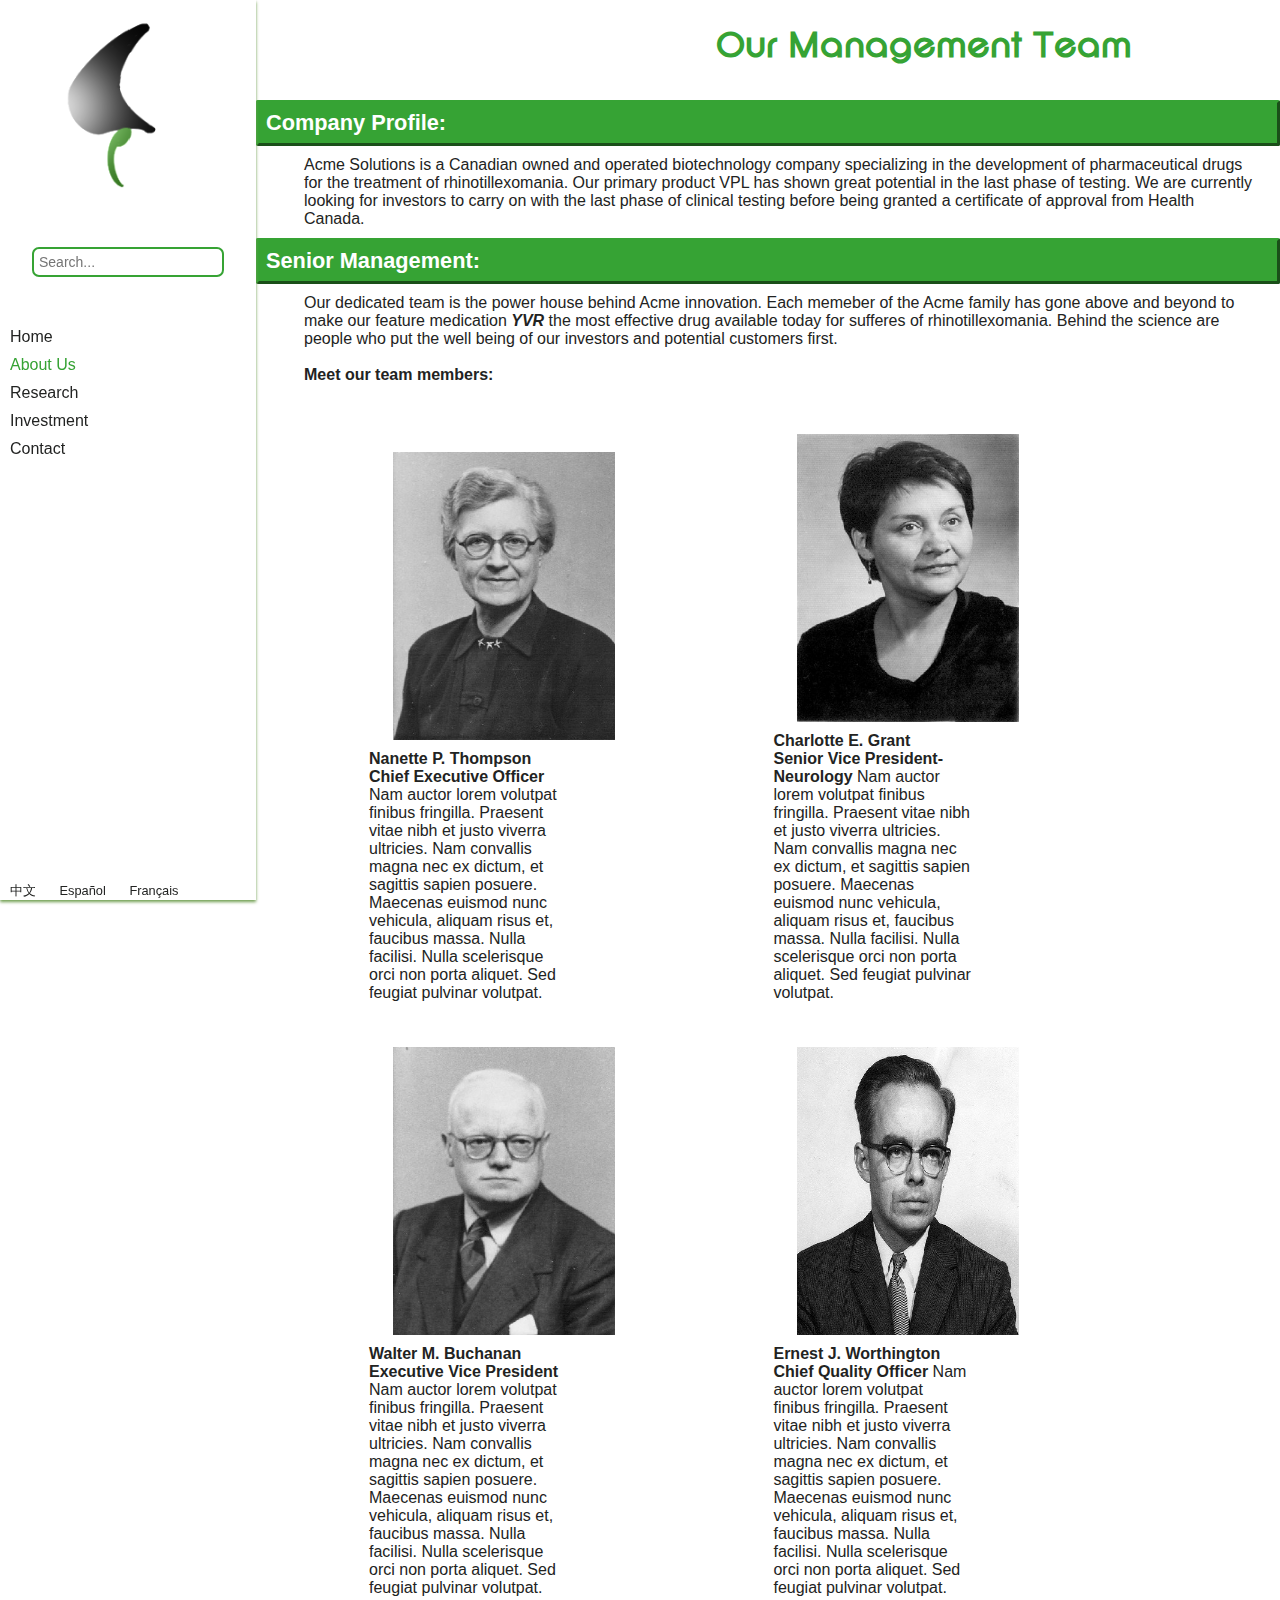
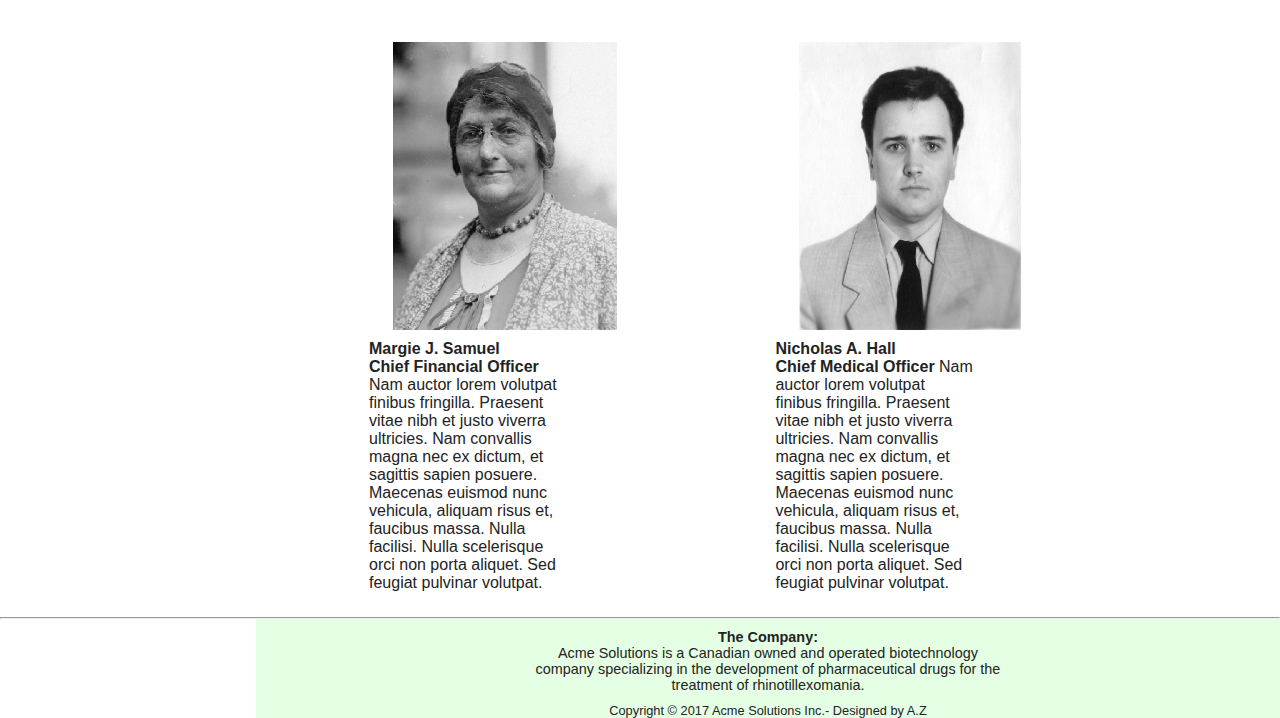
<file: about.html>
<!DOCTYPE html>
<html lang="en">
	<head>
		<title>Contact Us</title>
		<meta charset="utf-8">
		<link rel="stylesheet" type="text/css" href="acmeSolutions.css">
		<!--[if IE 9]>
		<script src="http://html5shim.googlecode.com/svn/trunk/html5.js">
		</script>
		<![endif]-->
		<meta name="viewport" content="width=device-width, initial-scale=1.0">
		<link rel="icon" href="Images/favicon.ico">

	</head>
	<body>
		<nav>
			<a href="index.html"><img src="Images/logo.png" alt="logo"></a>
			<form>
				<input type="text" name="siteSearch" id="siteSearch" placeholder="Search...">
			</form>
			<ul>
				<li><a href="index.html">Home</a></li>
				<li><a id="active" href="about.html">About Us</a></li>
				<li class="dropdown"><a href="javascript:void(0);">Research</a>
					<ul class="dropLinks">
						<li><a href="Research/publications.html">&#8250; Publications</a></li>
						<li><a href="Research/Rhinotillexomania.html">&#8250; Rhinotillexomania</a></li>
					</ul>
				</li>
				<li class="dropdown"><a href="javascript:void(0);">Investment</a>
					<ul class="dropLinks">
						<li><a href="Business/proposal.html">&#8250; Offering Memorandum</a></li>
						<li><a href="Business/apply.html">&#8250; Investment Application</a></li>
					</ul>
				</li>
				<li><a href="contact.html">Contact</a></li>
			</ul>
			<div id="translate">
				<a href="https://en.wikipedia.org/wiki/Chinese_language" lang="zh-Hans">中文</a>
				<a href="https://en.wikipedia.org/wiki/Spanish_language" lang="es">Español</a>
				<a href="https://en.wikipedia.org/wiki/French_language" lang="fr">Français</a>
			</div>
		</nav>
		<header>
			<h1 id="other">Our Management Team</h1>
		</header>
			<main>
				<h2>Company Profile:</h2>
				<div class="content">
					Acme Solutions is a Canadian owned and operated biotechnology company specializing in the development of pharmaceutical drugs
					for the treatment of rhinotillexomania. Our primary product VPL has shown great potential in the last phase of testing. We
					are currently looking for investors to carry on with the last phase of clinical testing before being granted a certificate
					of approval from Health Canada.
				</div>
				<h2>Senior Management:</h2>
				<div class="content">
					Our dedicated team is the power house behind Acme innovation. Each memeber of the Acme family has gone above and beyond
					to make our feature medication <em><strong>YVR</strong></em> the most effective drug available today for sufferes of rhinotillexomania. Behind the science are people
					who put the well being of our investors and potential customers first.<br><br>
					<strong>Meet our team members:</strong>
				</div>
				<div class="content">
					<div class="profile">
						<img src="Images/Management/birdLady.jpg" alt="Chief Executive Officer" id="ceo">
						<div class="info">
							<div class="aboutManag">
							<strong>Nanette P. Thompson<br>Chief Executive Officer</strong>
								Nam auctor lorem volutpat finibus fringilla. Praesent vitae nibh et justo viverra ultricies. Nam convallis magna nec
								ex dictum, et sagittis sapien posuere. Maecenas euismod nunc vehicula, aliquam risus et, faucibus massa. Nulla facilisi.
								Nulla scelerisque orci non porta aliquet. Sed feugiat pulvinar volutpat.
							</div>
						</div>
					</div>
					<div class="profile">
						<img src="Images/Management/earingLady.jpg" alt="Senior Vice President-Neurology" id="neuro">
						<div class="info">
							<div class="aboutManag">
							<strong>Charlotte E. Grant<br>Senior Vice President-Neurology</strong>
								Nam auctor lorem volutpat finibus fringilla. Praesent vitae nibh et justo viverra ultricies. Nam convallis magna nec
								ex dictum, et sagittis sapien posuere. Maecenas euismod nunc vehicula, aliquam risus et, faucibus massa. Nulla facilisi.
								Nulla scelerisque orci non porta aliquet. Sed feugiat pulvinar volutpat.
							</div>
						</div>
					</div>
					<div class="profile">
						<img src="Images/Management/glassesMan.jpg" alt="Executive Vice President" id="vp">
						<div class="info">
							<div class="aboutManag">
								<strong>Walter M. Buchanan<br>Executive Vice President</strong>
								Nam auctor lorem volutpat finibus fringilla. Praesent vitae nibh et justo viverra ultricies. Nam convallis magna nec
								ex dictum, et sagittis sapien posuere. Maecenas euismod nunc vehicula, aliquam risus et, faucibus massa. Nulla facilisi.
								Nulla scelerisque orci non porta aliquet. Sed feugiat pulvinar volutpat.
							</div>
						</div>
					</div>
					<div class="profile">
						<img src="Images/Management/hairMan.jpg" alt="Chief Quality Officer" id="cqo">
						<div class="info">
							<div class="aboutManag">
								<strong>Ernest J. Worthington<br>Chief Quality Officer</strong>
								Nam auctor lorem volutpat finibus fringilla. Praesent vitae nibh et justo viverra ultricies. Nam convallis magna nec
								ex dictum, et sagittis sapien posuere. Maecenas euismod nunc vehicula, aliquam risus et, faucibus massa. Nulla facilisi.
								Nulla scelerisque orci non porta aliquet. Sed feugiat pulvinar volutpat.
							</div>
						</div>
					</div>
					<div class="profile">
						<img src="Images/Management/hatLady.jpg" alt="Chief Financial Officer" id="cfo">
						<div class="info">
							<div class="aboutManag">
							<strong>Margie J. Samuel<br>Chief Financial Officer</strong>								
								Nam auctor lorem volutpat finibus fringilla. Praesent vitae nibh et justo viverra ultricies. Nam convallis magna nec
								ex dictum, et sagittis sapien posuere. Maecenas euismod nunc vehicula, aliquam risus et, faucibus massa. Nulla facilisi.
								Nulla scelerisque orci non porta aliquet. Sed feugiat pulvinar volutpat.
							</div>
						</div>
					</div>
					<div class="profile">
						<img src="Images/Management/tieMan.jpg" alt="Chief Medical Officer" id="cmo">
						<div class="info">
							<div class="aboutManag">
							<strong>Nicholas A. Hall<br>Chief Medical Officer</strong>
								Nam auctor lorem volutpat finibus fringilla. Praesent vitae nibh et justo viverra ultricies. Nam convallis magna nec
								ex dictum, et sagittis sapien posuere. Maecenas euismod nunc vehicula, aliquam risus et, faucibus massa. Nulla facilisi.
								Nulla scelerisque orci non porta aliquet. Sed feugiat pulvinar volutpat.
							</div>
						</div>
					</div>
				</div>
			</main>
			<hr>
			<footer>
				<div id="blurb">
					<strong>The Company:</strong><br>
					Acme Solutions is a Canadian owned and operated biotechnology company 
					specializing in the development of pharmaceutical drugs
					for the treatment of rhinotillexomania.
					<br>
				</div>
				<div id="copy">Copyright &copy; 2017 Acme Solutions Inc.- Designed by <span id="me">A.Z</span></div>
			</footer>
	</body>
</html>
</file>
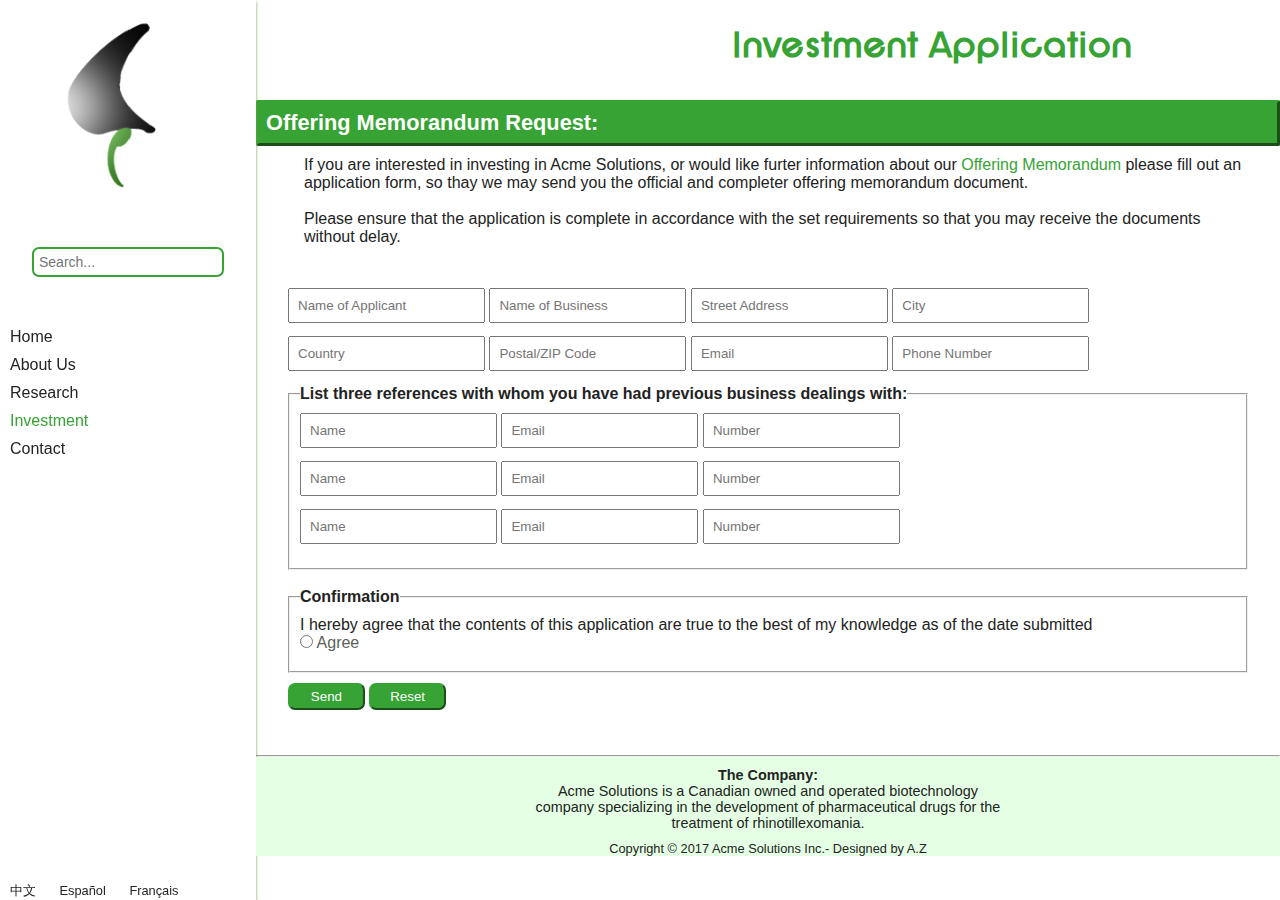
<file: Business/apply.html>
<!DOCTYPE html>
<html lang="en">
	<head>
		<title>Investment Application</title>
		<meta charset="utf-8">
		<link rel="stylesheet" type="text/css" href="../acmeSolutions.css">
		<!--[if IE 9]>
		<script src="http://html5shim.googlecode.com/svn/trunk/html5.js">
		</script>
		<![endif]-->
		<meta name="viewport" content="width=device-width, initial-scale=1.0">
		<link rel="icon" href="../Images/favicon.ico">

	</head>
	<body>
		<nav>
			<a href="../index.html"><img src="../Images/logo.png" alt="logo"></a>
			<form>
				<input type="text" name="siteSearch" id="siteSearch" placeholder="Search...">
			</form>
			<ul>
				<li><a href="../index.html">Home</a></li>
				<li><a href="../about.html">About Us</a></li>
				<li class="dropdown"><a href="javascript:void(0);">Research</a>
					<ul class="dropLinks">
						<li><a href="../Research/publications.html">&#8250; Publications</a></li>
						<li><a href="../Research/Rhinotillexomania.html">&#8250; Rhinotillexomania</a></li>
					</ul>
				</li>
				<li class="dropdown"><a id="active" href="javascript:void(0);">Investment</a>
					<ul class="dropLinks">
						<li><a href="proposal.html">&#8250; Offering Memorandum</a></li>
						<li><a href="apply.html">&#8250; Investment Application</a></li>
					</ul>
				</li>
				<li><a href="../contact.html">Contact</a></li>
			</ul>
			<div id="translate">
				<a href="https://en.wikipedia.org/wiki/Chinese_language" lang="zh-Hans">中文</a>
				<a href="https://en.wikipedia.org/wiki/Spanish_language" lang="es">Español</a>
				<a href="https://en.wikipedia.org/wiki/French_language" lang="fr">Français</a>
			</div>
		</nav>
		<header>
			<h1 id="other">Investment Application</h1>
		</header>
			<main>
				<h2>Offering Memorandum Request:</h2>
				<div class="content">
					If you are interested in investing in Acme Solutions, or would like furter information about our <a href="proposal.html" style="text-decoration:none;"><span style="color: #36a334">Offering Memorandum</span></a>
					please fill out an application form, so thay we may send you the official and completer offering memorandum document.<br><br>
					Please ensure that the application is complete in accordance with the set requirements so that you may receive the documents without delay.
				</div>
				<form method="post" action="http://webdevbasics.net/scripts/demo.php">
					<input class="apply1" type="text" name="yourName" id="yourName" placeholder="Name of Applicant" required>
					<input class="apply1" type="text" name="busName" id="busName" placeholder="Name of Business" required>					
					<input class="apply1" type="text" name="street" id="street" placeholder="Street Address">										
					<input class="apply1" type="text" name="city" id="city" placeholder="City">										
					<input class="apply1" type="text" name="country" id="country" placeholder="Country" required>										
					<input class="apply1" type="text" name="zpcode" id="zpcode" placeholder="Postal/ZIP Code">										
					<input class="apply1" type="email" name="yourEmail" id="yourEmail" placeholder="Email" required>
					<input class="apply1" type="text" name="yourNumber" id="yourNumber" placeholder="Phone Number" required>					
					<fieldset><legend>List three references with whom you have had previous business dealings with:</legend>
						<input type="text" name="ref" id="ref" placeholder="Name" required>
						<input type="text" name="emailRef" id="emailRef" placeholder="Email">
						<input type="text" name="numRef" id="numRef" placeholder="Number"><br>
						<input type="text" name="ref2" id="ref2" placeholder="Name">
						<input type="text" name="emailRef2" id="emailRef2" placeholder="Email">
						<input type="text" name="numRef2" id="numRef2" placeholder="Number"><br>
						<input type="text" name="ref3" id="ref3" placeholder="Name">
						<input type="text" name="emailRef3" id="emailRef3" placeholder="Email">
						<input type="text" name="numRef3" id="numRef3" placeholder="Number"><br>
					</fieldset><br>
					<fieldset><legend>Confirmation</legend>
						I hereby agree that the contents of this application are true to the best of my knowledge as of the date submitted<br>
						<input type="radio" name="agree" id="agree" required>
						<label for="agree">Agree</label>			
					</fieldset>
					<input id="Submit" type="submit" value="Send">
					<input id="Reset" type="reset" value="Reset">
				</form>
			</main>
			<hr>
			<footer>
				<div id="blurb">
					<strong>The Company:</strong><br>
					Acme Solutions is a Canadian owned and operated biotechnology company 
					specializing in the development of pharmaceutical drugs
					for the treatment of rhinotillexomania.
					<br>
				</div>
				<div id="copy">Copyright &copy; 2017 Acme Solutions Inc.- Designed by <span id="me">A.Z</span></div>
			</footer>
	</body>
</html>
</file>
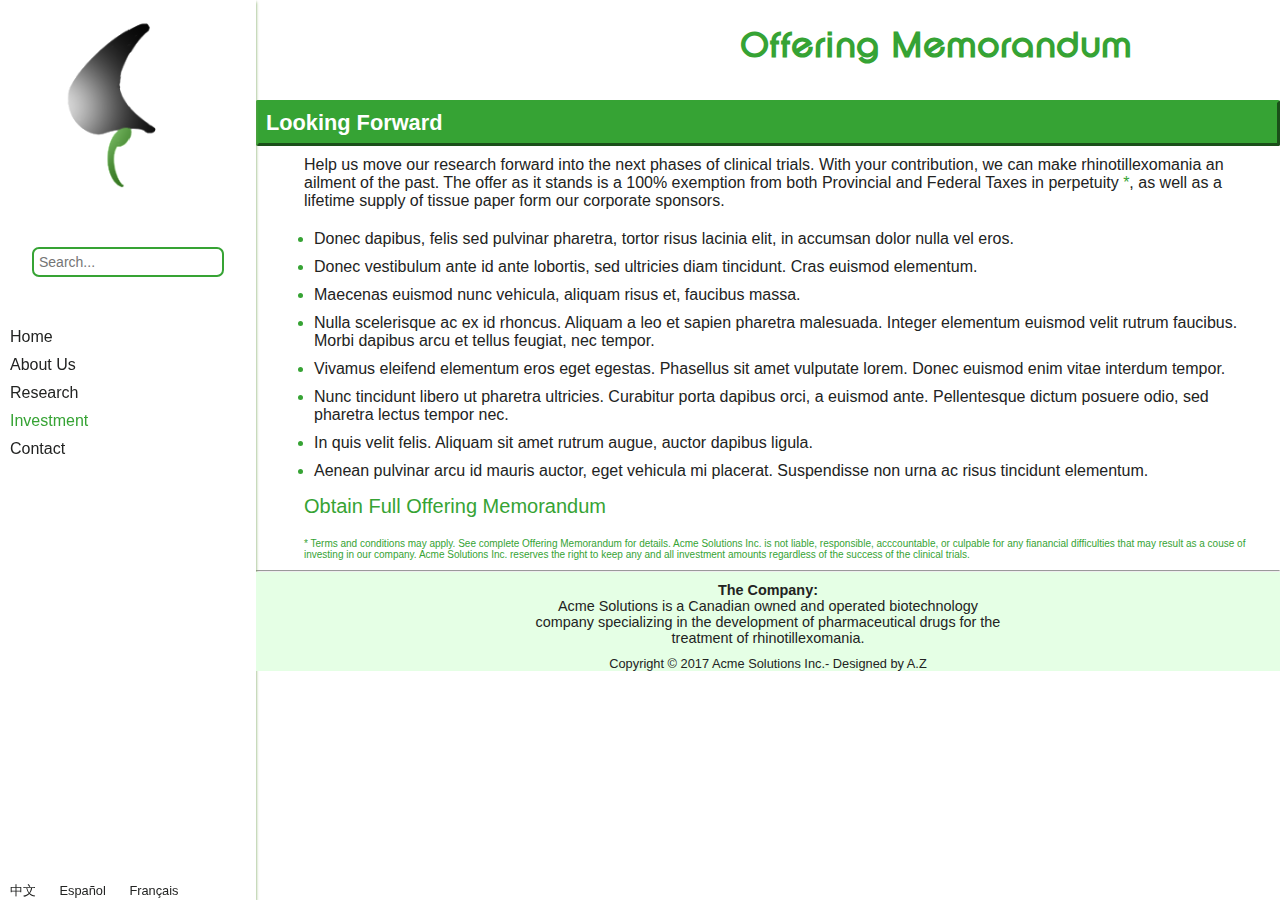
<file: Business/proposal.html>
<!DOCTYPE html>
<html lang="en">
	<head>
		<title>Offering Memorandum</title>
		<meta charset="utf-8">
		<link rel="stylesheet" type="text/css" href="../acmeSolutions.css">
		<!--[if IE 9]>
		<script src="http://html5shim.googlecode.com/svn/trunk/html5.js">
		</script>
		<![endif]-->
		<meta name="viewport" content="width=device-width, initial-scale=1.0">
		<link rel="icon" href="../Images/favicon.ico">

	</head>
	<body>
		<nav>
			<a href="../index.html"><img src="../Images/logo.png" alt="logo"></a>
			<form>
				<input type="text" name="siteSearch" id="siteSearch" placeholder="Search...">
			</form>
			<ul>
				<li><a href="../index.html">Home</a></li>
				<li><a href="../about.html">About Us</a></li>
				<li class="dropdown"><a href="javascript:void(0);">Research</a>
					<ul class="dropLinks">
						<li><a href="../Research/publications.html">&#8250; Publications</a></li>
						<li><a href="../Research/Rhinotillexomania.html">&#8250; Rhinotillexomania</a></li>
					</ul>
				</li>
				<li class="dropdown"><a id="active" href="javascript:void(0);">Investment</a>
					<ul class="dropLinks">
						<li><a href="proposal.html">&#8250; Offering Memorandum</a></li>
						<li><a href="apply.html">&#8250; Investment Application</a></li>
					</ul>
				</li>
				<li><a href="../contact.html">Contact</a></li>
			</ul>
			<div id="translate">
				<a href="https://en.wikipedia.org/wiki/Chinese_language" lang="zh-Hans">中文</a>
				<a href="https://en.wikipedia.org/wiki/Spanish_language" lang="es">Español</a>
				<a href="https://en.wikipedia.org/wiki/French_language" lang="fr">Français</a>
			</div>
		</nav>
		<header>
			<h1 id="other">Offering Memorandum</h1>
		</header>
			<main>
				<h2>Looking Forward</h2>
				<div class="content">
					Help us move our research forward into the next phases of clinical trials. 
					With your contribution, we can make rhinotillexomania an ailment of the past. The offer as it stands
					is a 100% exemption from both Provincial and Federal Taxes in perpetuity <span style="color:#36a334">*</span>, as well as a lifetime supply of tissue paper
					form our corporate sponsors.<br>
					<ul>
						<li><span>Donec dapibus, felis sed pulvinar pharetra, tortor risus lacinia elit, in accumsan dolor nulla vel eros.</span></li>
						<li><span>Donec vestibulum ante id ante lobortis, sed ultricies diam tincidunt. Cras euismod elementum.</span></li>
						<li><span>Maecenas euismod nunc vehicula, aliquam risus et, faucibus massa.</span></li>
						<li><span>Nulla scelerisque ac ex id rhoncus. Aliquam a leo et sapien pharetra malesuada. Integer elementum euismod
						velit rutrum faucibus. Morbi dapibus arcu et tellus feugiat, nec tempor.</span></li>
						<li><span>Vivamus eleifend elementum eros eget egestas. Phasellus sit amet vulputate lorem. Donec euismod enim vitae interdum tempor.</span></li>
						<li><span>Nunc tincidunt libero ut pharetra ultricies. Curabitur porta dapibus orci, a euismod ante. Pellentesque dictum posuere odio, sed pharetra lectus tempor nec.</span></li>
						<li><span>In quis velit felis. Aliquam sit amet rutrum augue, auctor dapibus ligula.</span></li>
						<li><span>Aenean pulvinar arcu id mauris auctor, eget vehicula mi placerat. Suspendisse non urna ac risus tincidunt elementum.</span></li>
					</ul>
					<div id="request"><a href="apply.html">Obtain Full Offering Memorandum</a></div>
					<div id="condition">* Terms and conditions may apply. See complete Offering Memorandum for details. Acme Solutions Inc. is not liable, responsible, acccountable, or culpable
					for any fianancial difficulties that may result as a couse of investing in our company. Acme Solutions Inc. reserves the right to keep any and all investment 
					amounts regardless of the success of the clinical trials.</div>
				</div>
			</main>
			<hr>
			<footer>
				<div id="blurb">
					<strong>The Company:</strong><br>
					Acme Solutions is a Canadian owned and operated biotechnology company 
					specializing in the development of pharmaceutical drugs
					for the treatment of rhinotillexomania.
					<br>
				</div>
				<div id="copy">Copyright &copy; 2017 Acme Solutions Inc.- Designed by <span id="me">A.Z</span></div>
			</footer>
	</body>
</html>
</file>
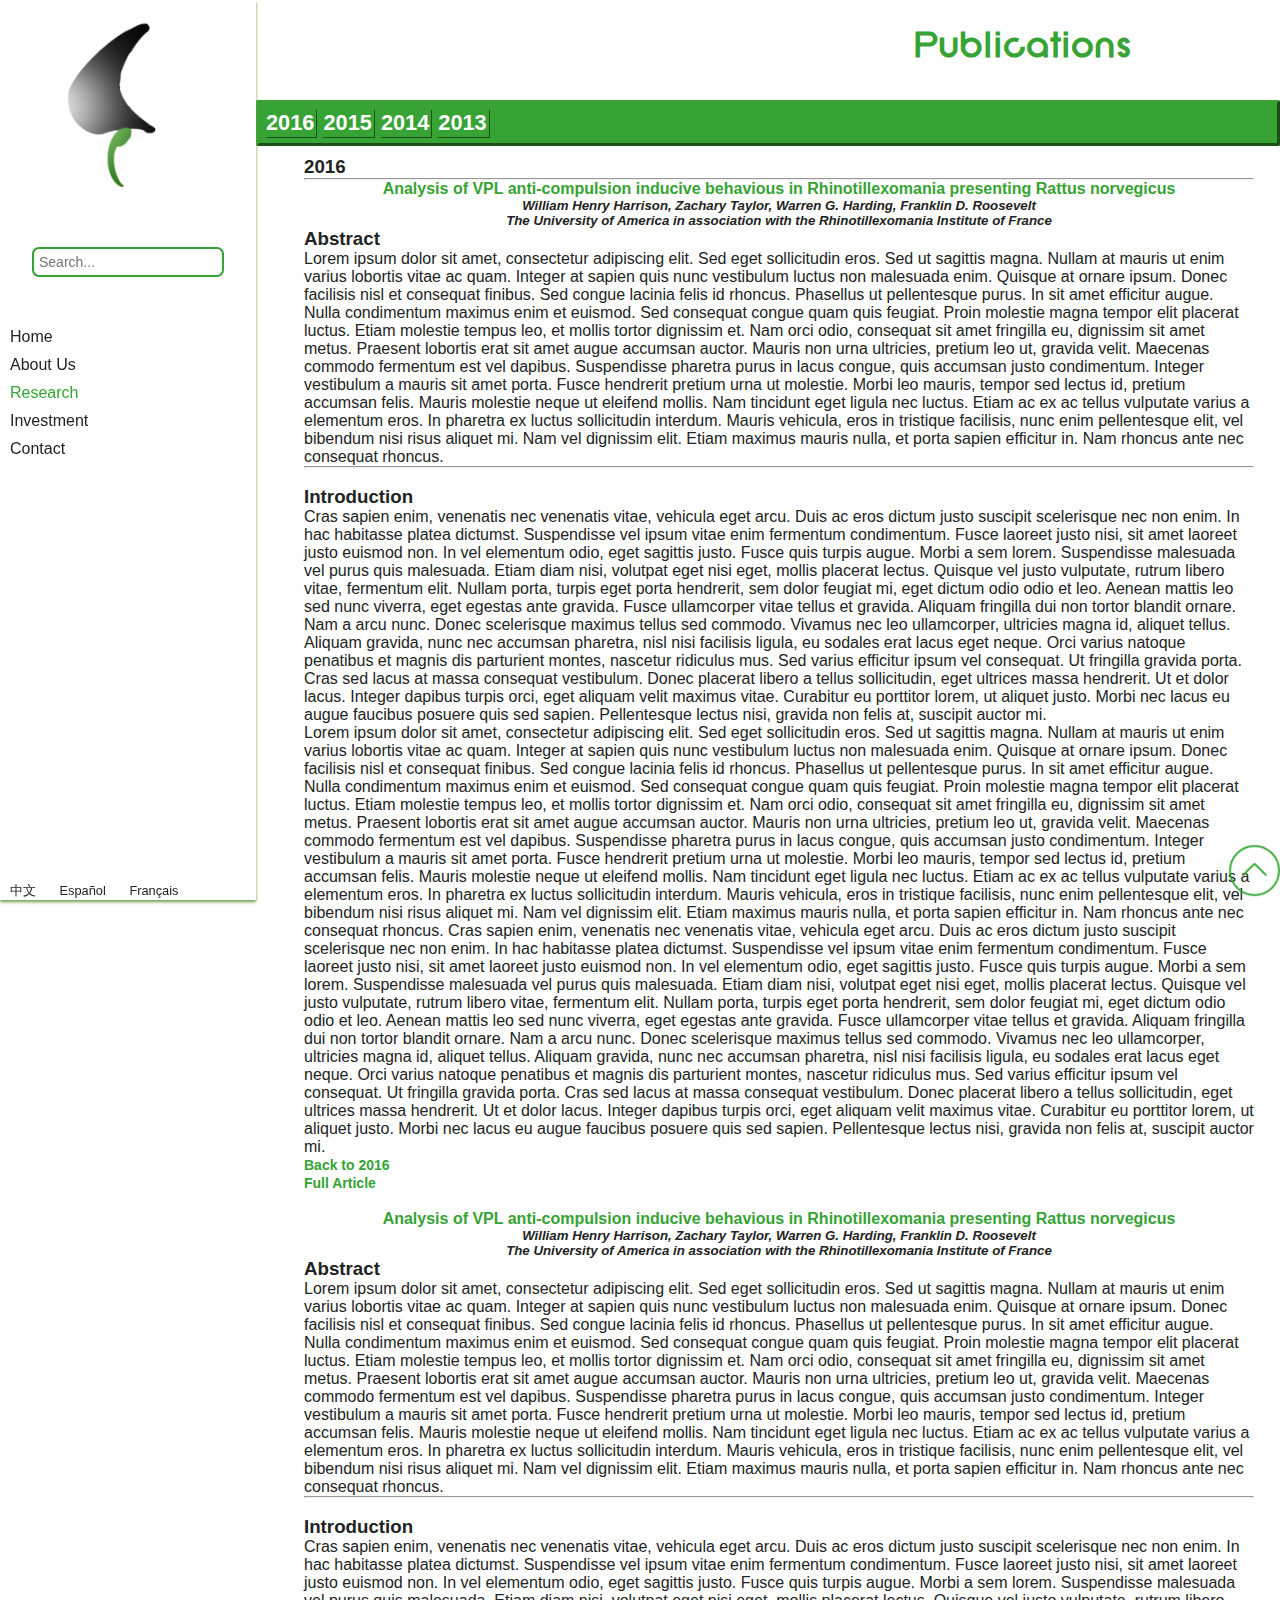
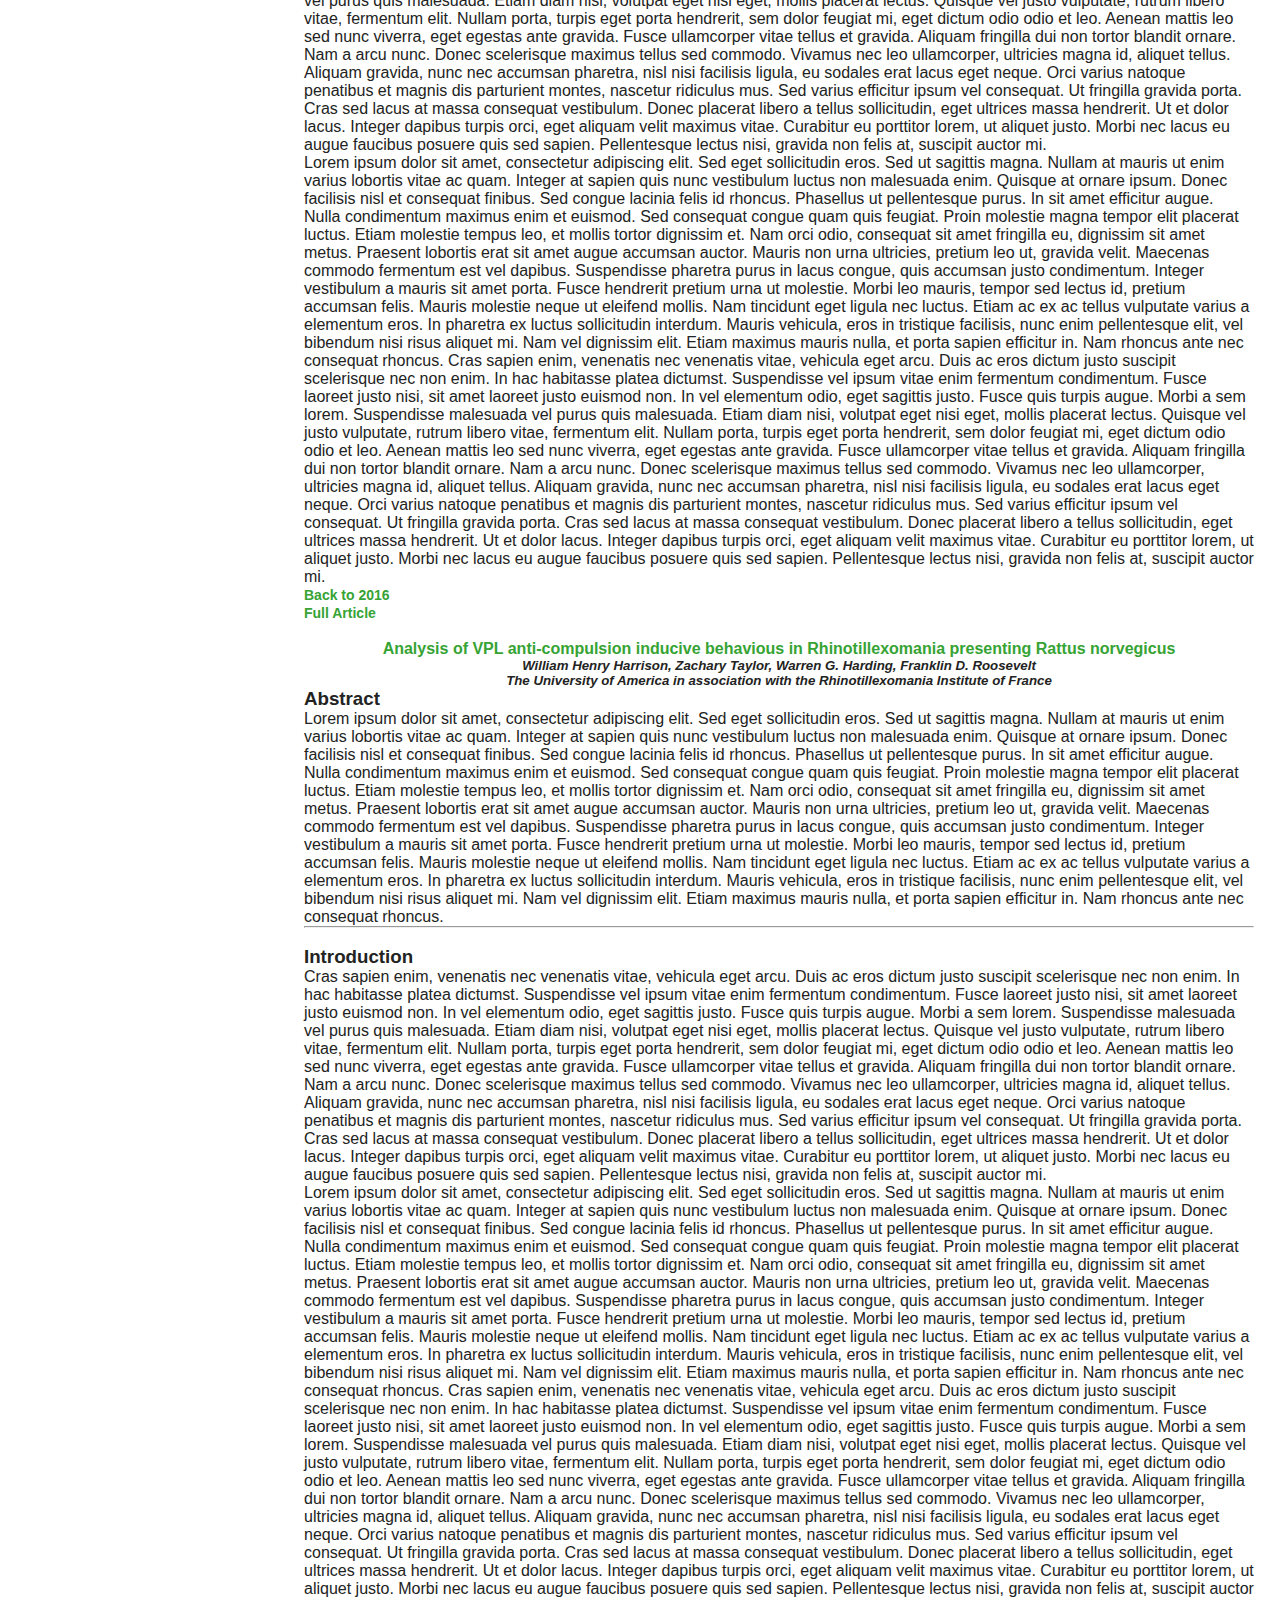
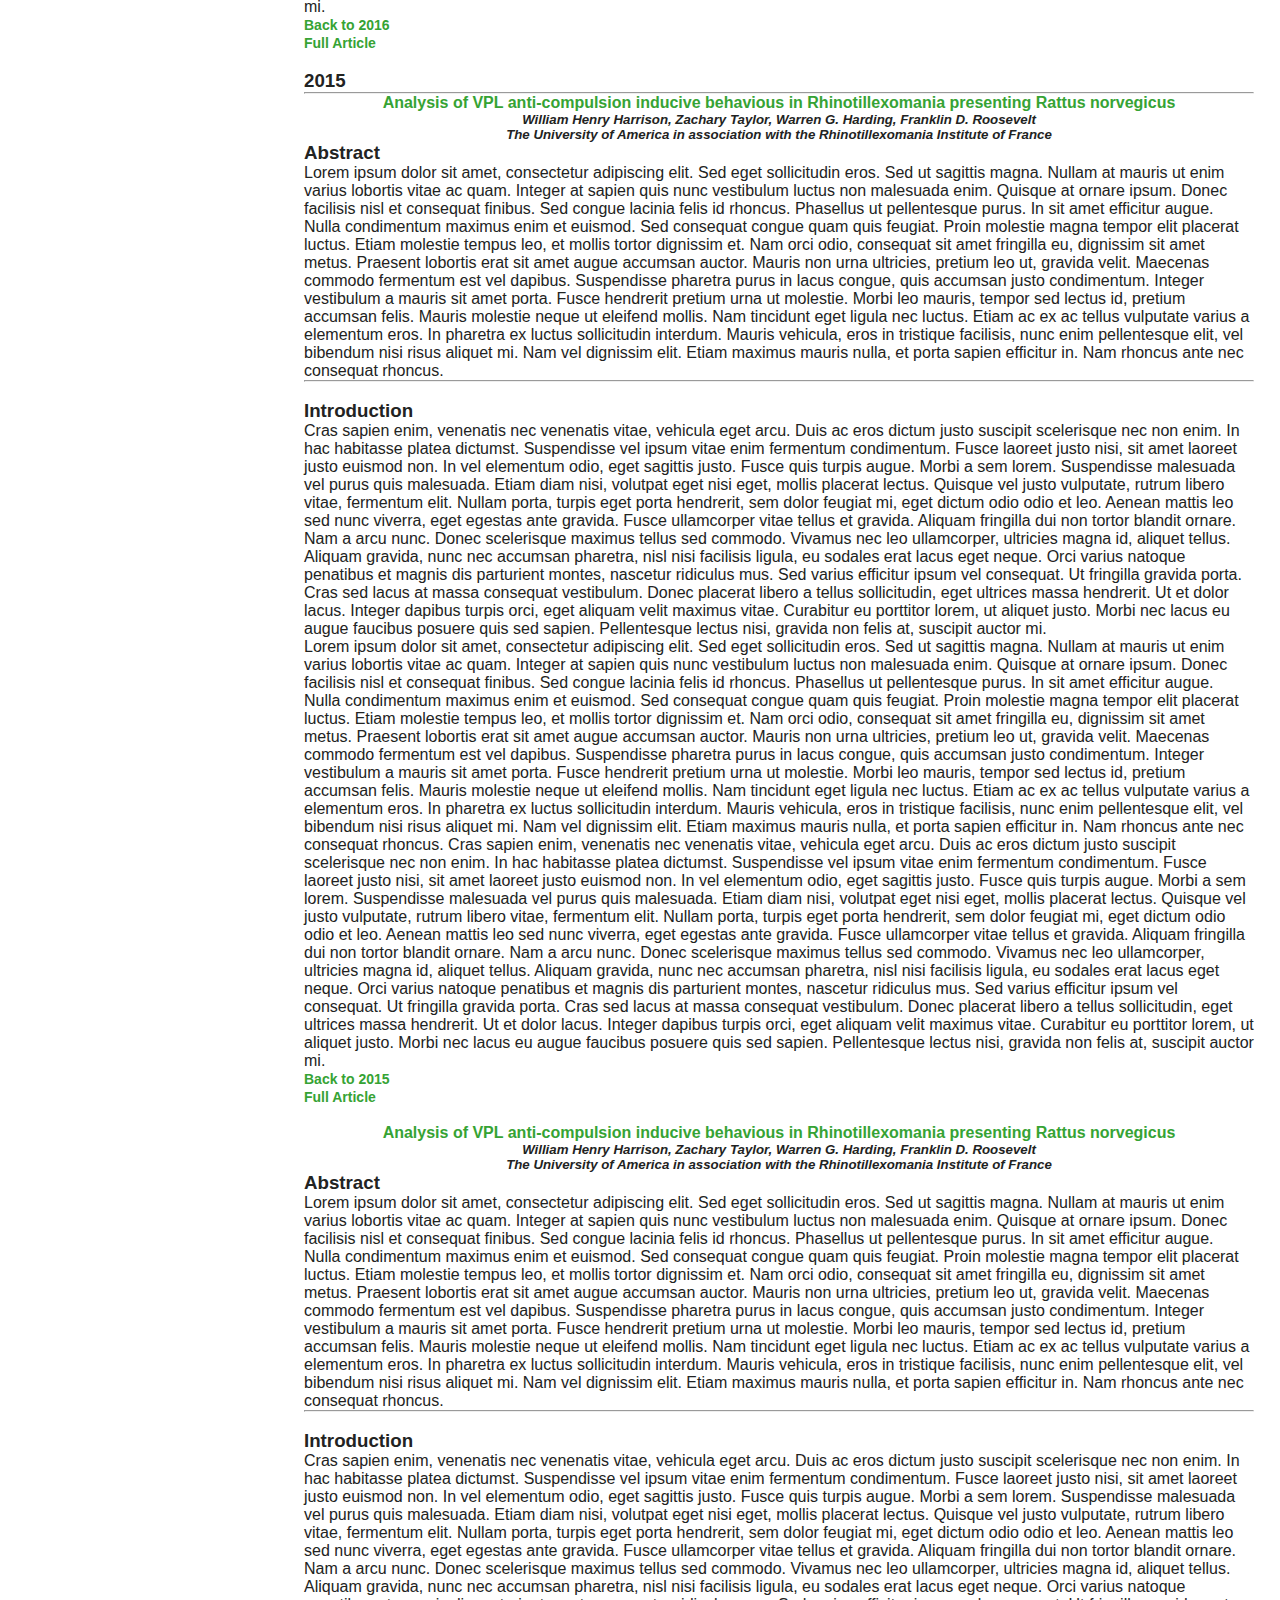
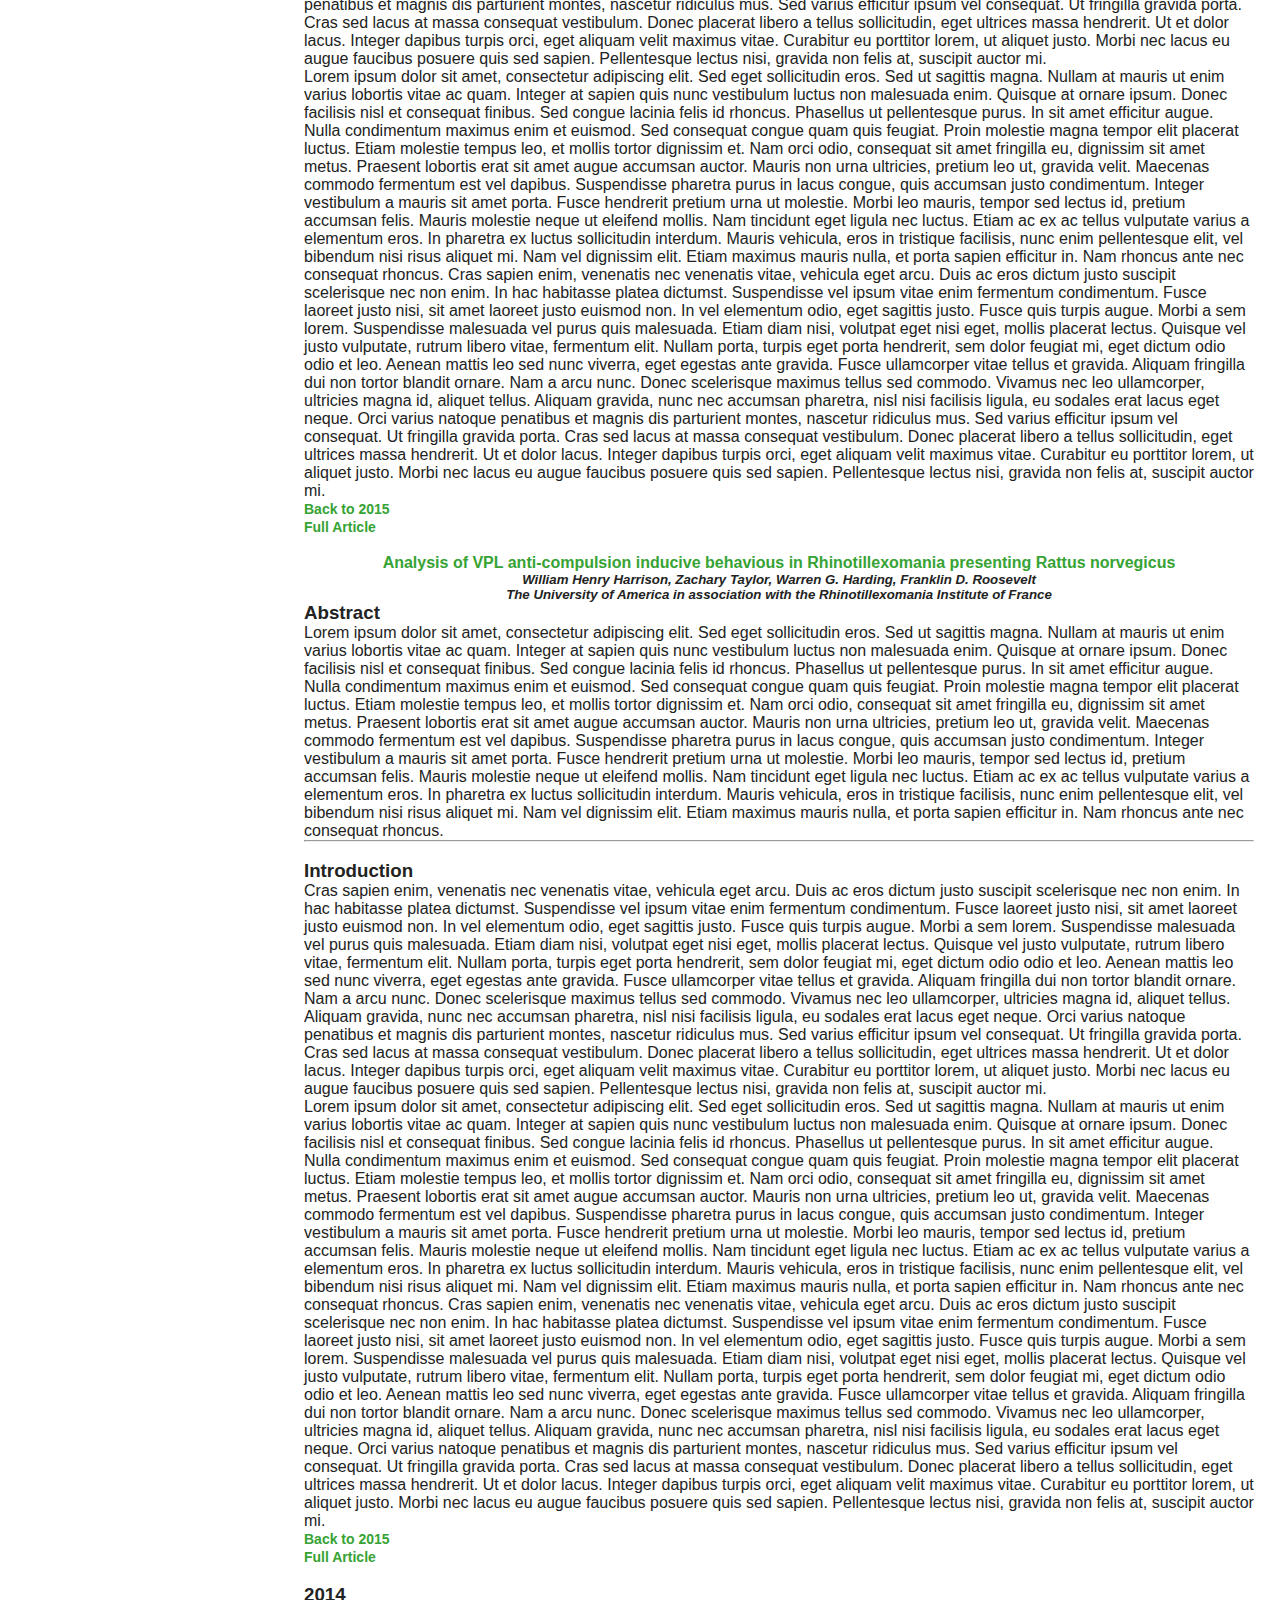
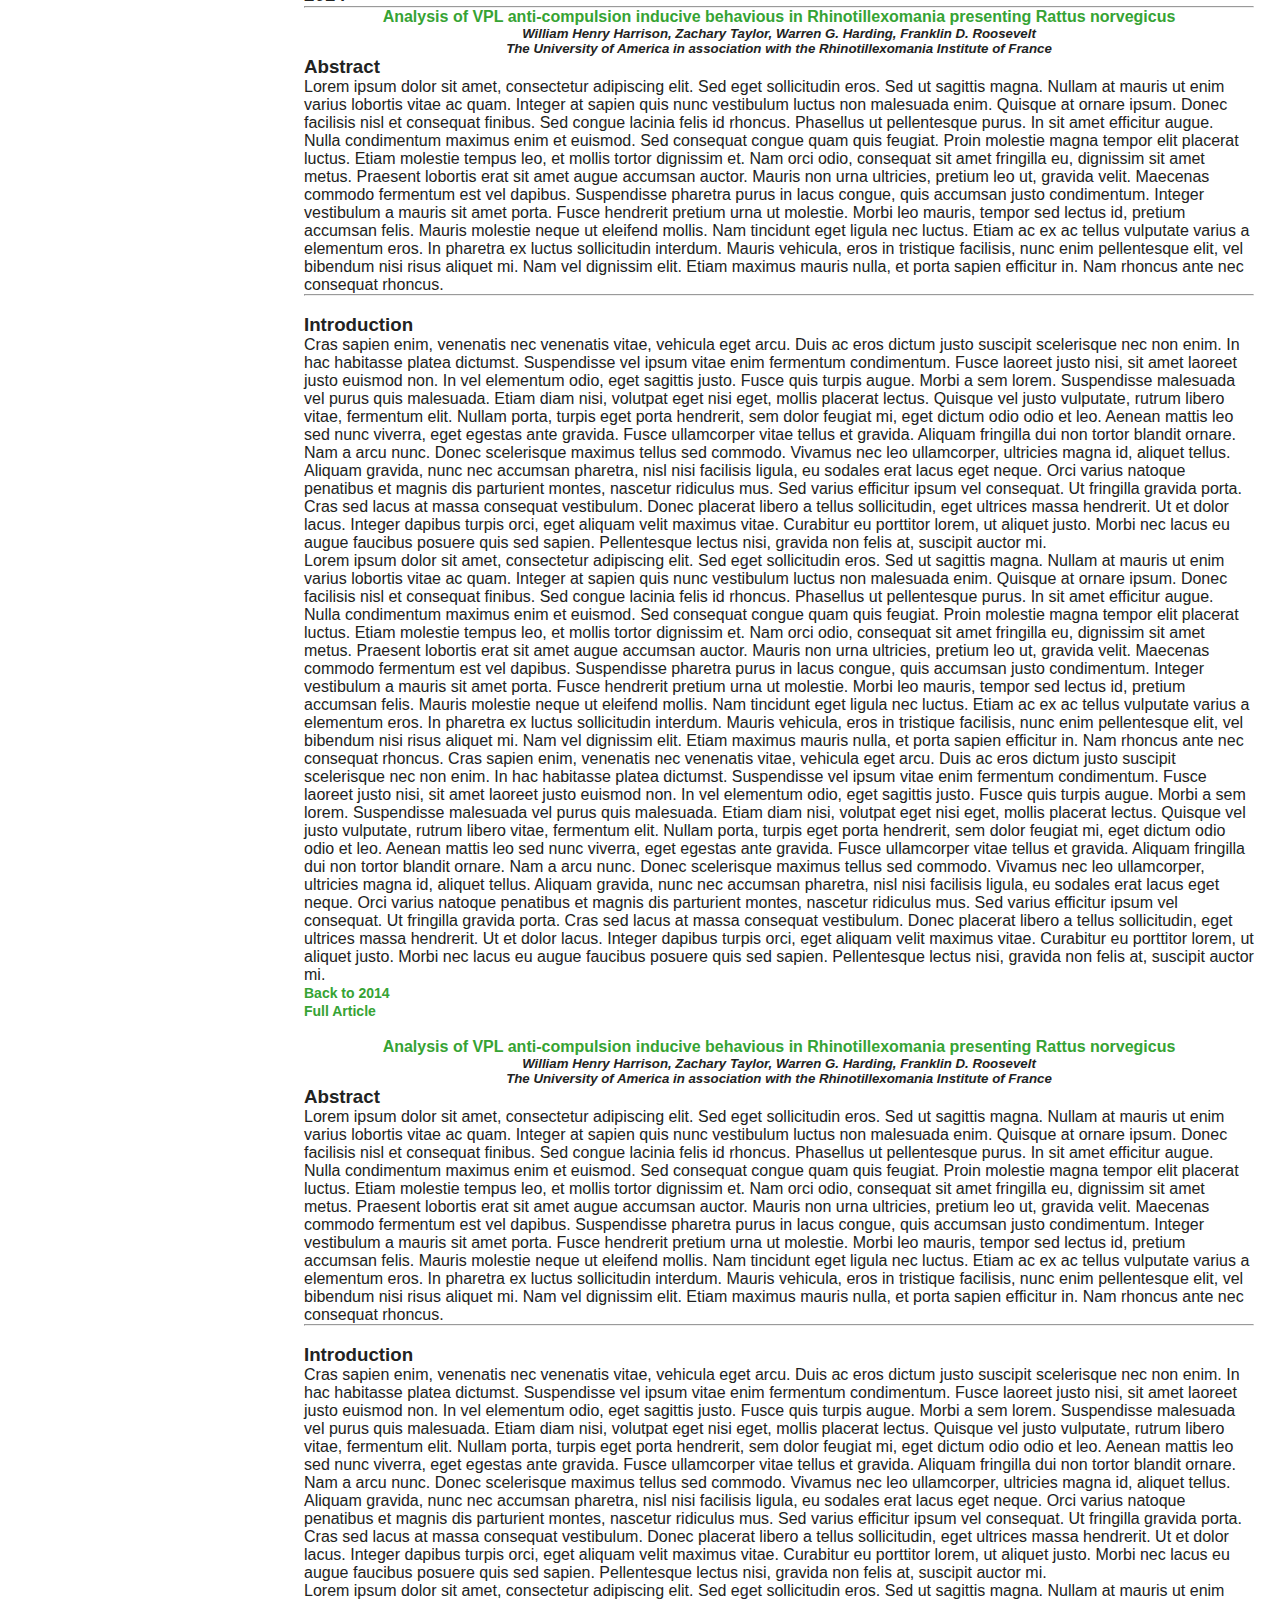
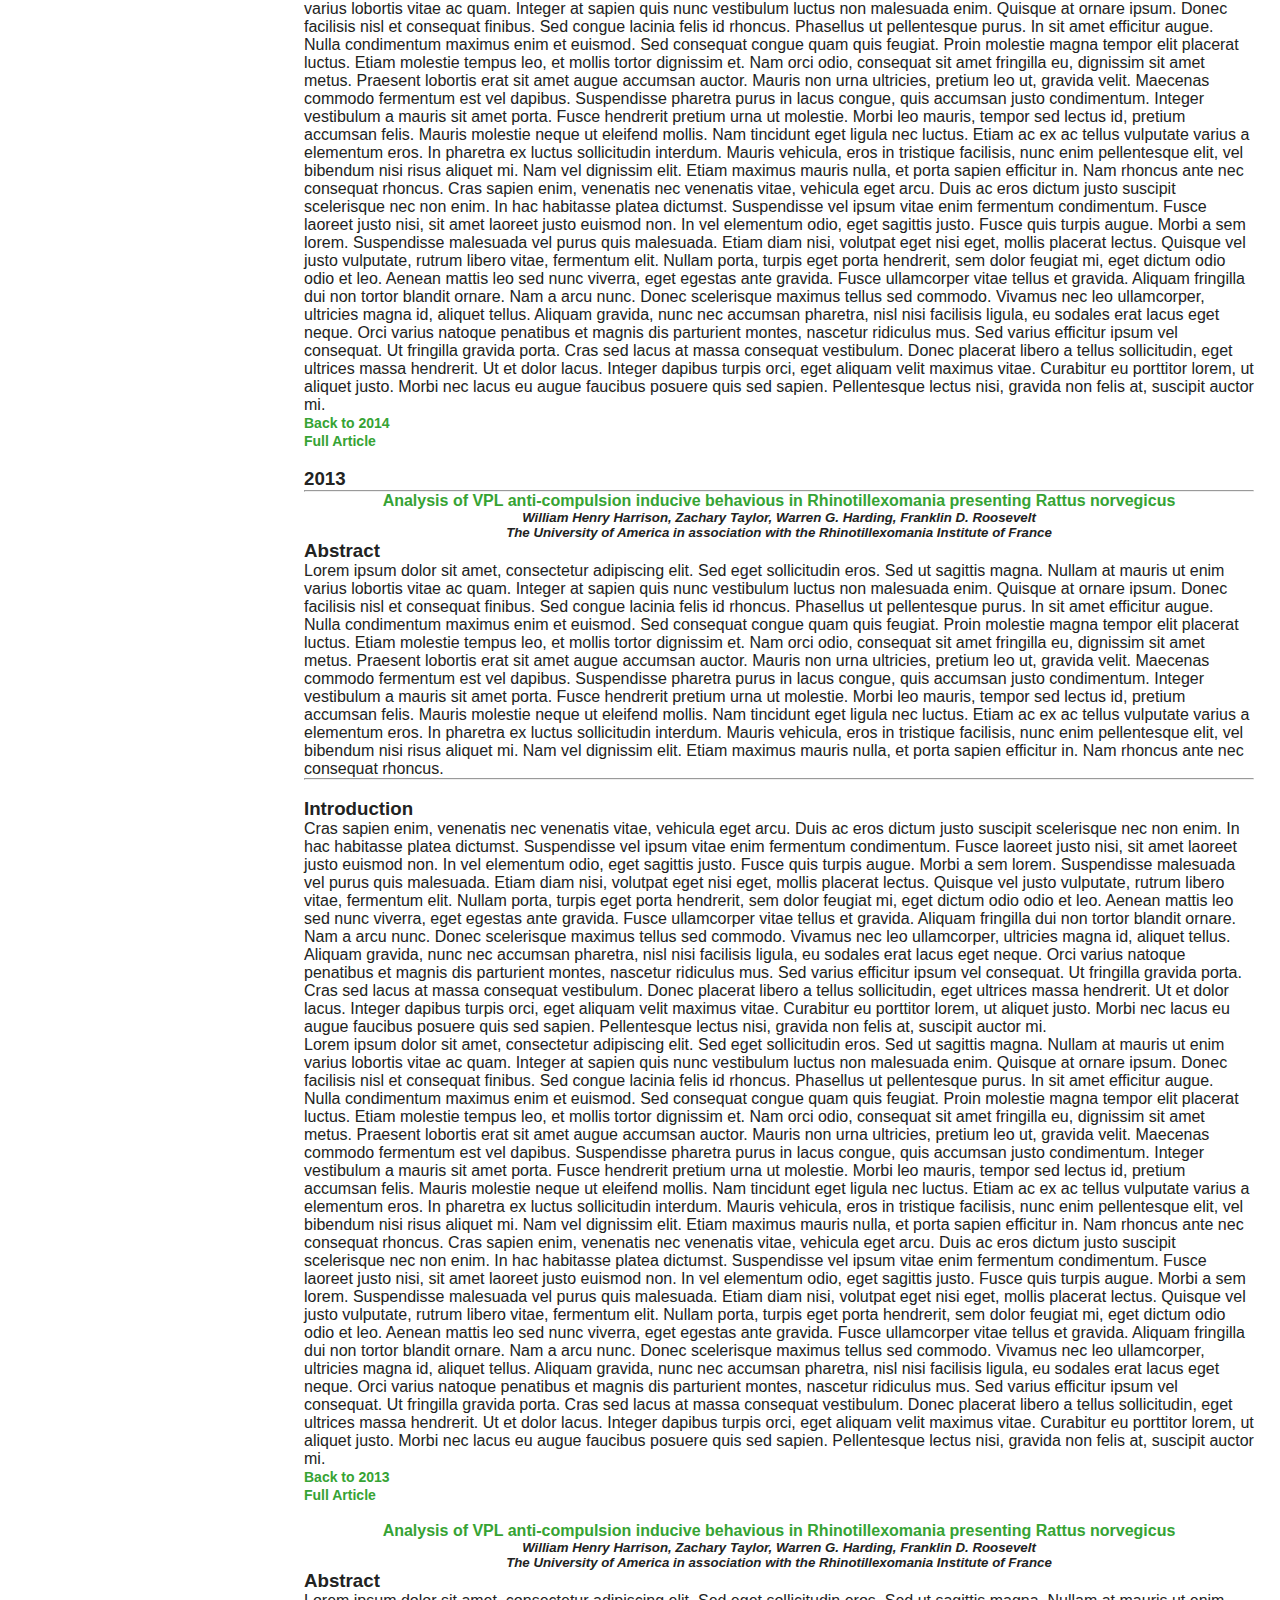
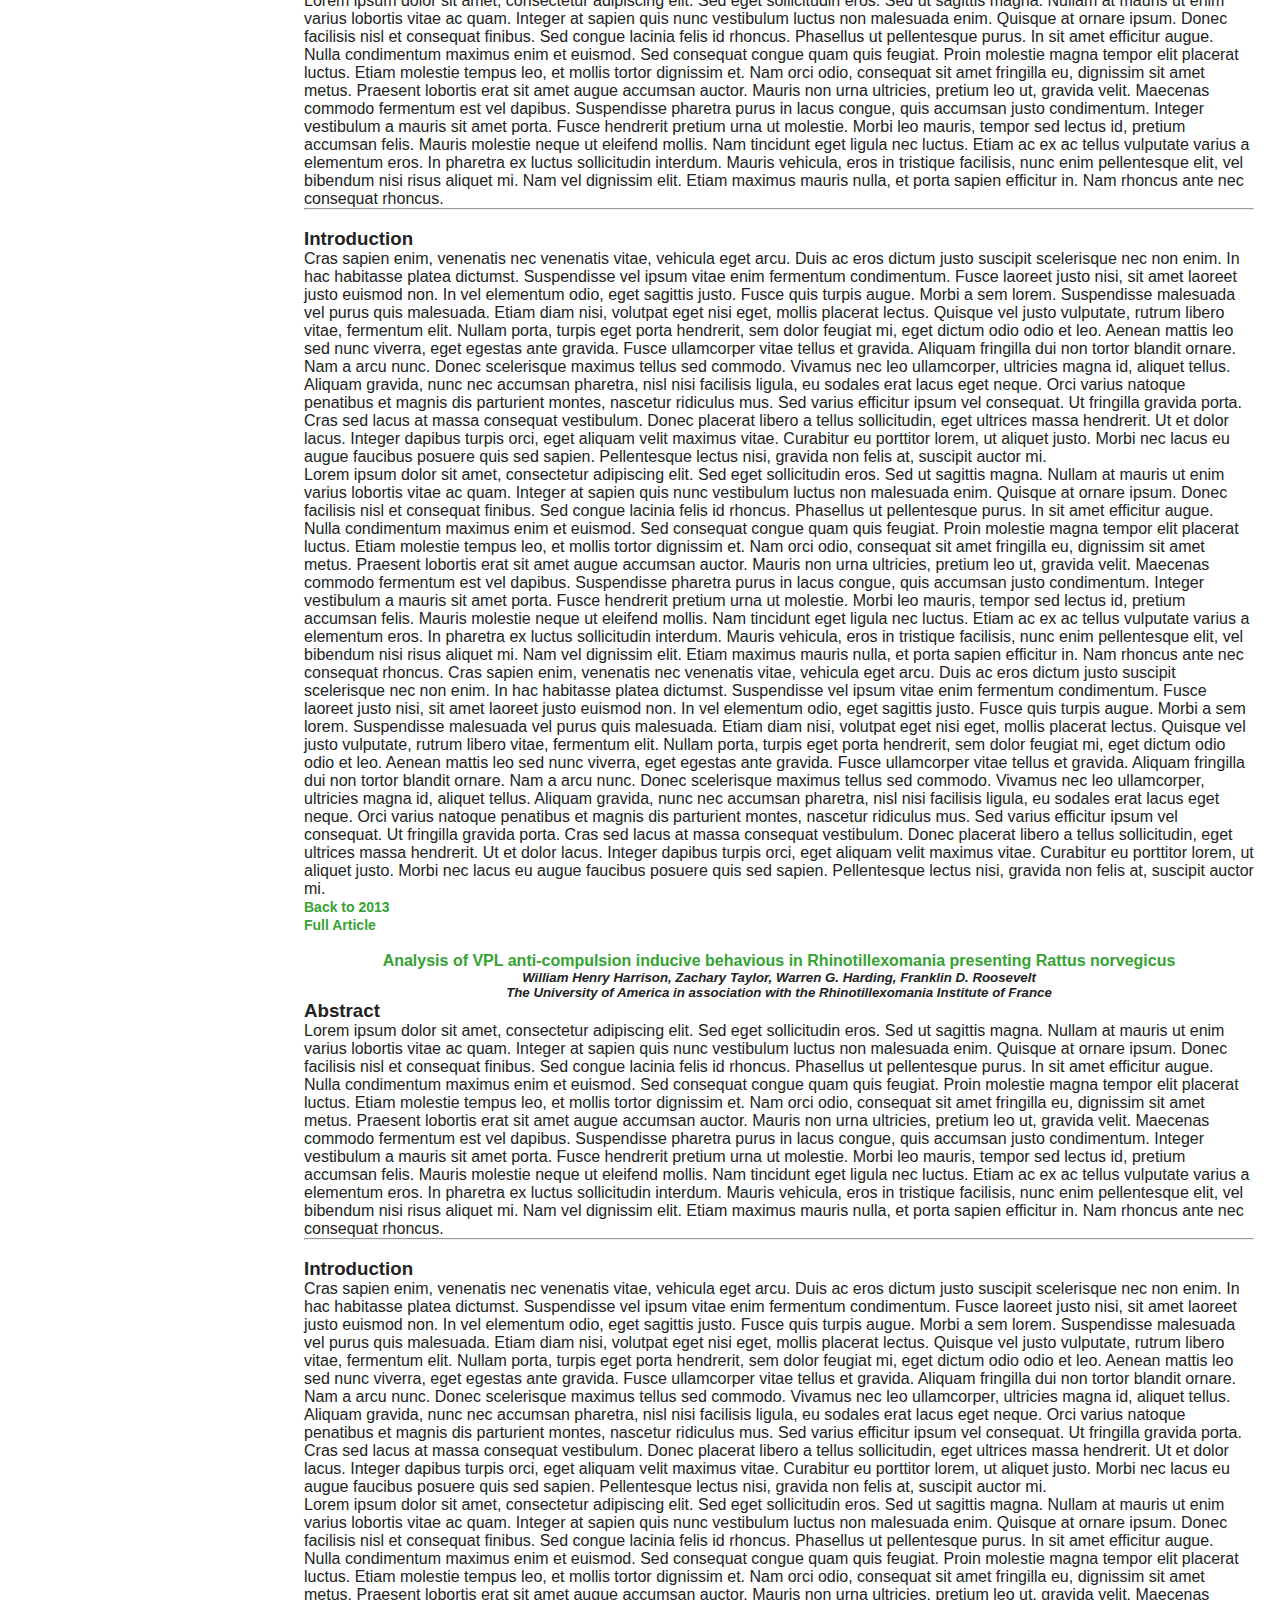
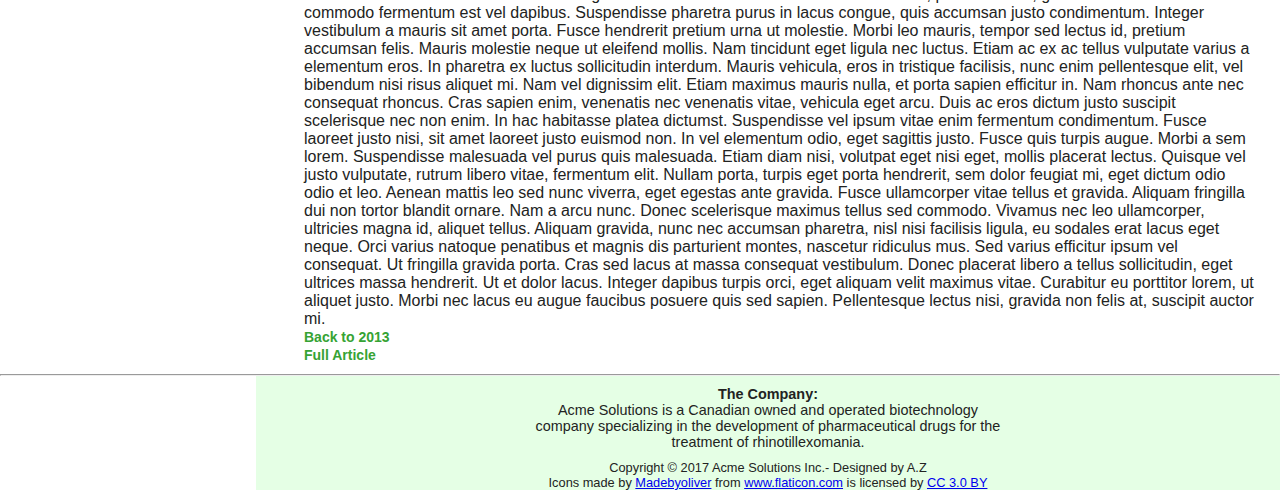
<file: Research/publications.html>
<!DOCTYPE html>
<html lang="en">
	<head>
		<title>Publications</title>
		<meta charset="utf-8">
		<link rel="stylesheet" type="text/css" href="../acmeSolutions.css">
		<!--[if IE 9]>
		<script src="http://html5shim.googlecode.com/svn/trunk/html5.js">
		</script>
		<![endif]-->
		<meta name="viewport" content="width=device-width, initial-scale=1.0">
		<link rel="icon" href="../Images/favicon.ico">

	</head>
	<body>
		<nav>
			<a href="../index.html"><img src="../Images/logo.png" alt="logo"></a>
			<form>
				<input type="text" name="siteSearch" id="siteSearch" placeholder="Search...">
			</form>
			<ul>
				<li><a href="../index.html">Home</a></li>
				<li><a href="../about.html">About Us</a></li>
				<li class="dropdown"><a id="active" href="javascript:void(0);">Research</a>
					<ul class="dropLinks">
						<li><a href="publications.html">&#8250; Publications</a></li>
						<li><a href="Rhinotillexomania.html">&#8250; Rhinotillexomania</a></li>
					</ul>
				</li>
				<li class="dropdown"><a href="javascript:void(0);">Investment</a>
					<ul class="dropLinks">
						<li><a href="../Business/proposal.html">&#8250; Offering Memorandum</a></li>
						<li><a href="../Business/apply.html">&#8250; Investment Application</a></li>
					</ul>
				</li>
				<li><a href="../contact.html">Contact</a></li>
			</ul>
			<div id="translate">
				<a href="https://en.wikipedia.org/wiki/Chinese_language" lang="zh-Hans">中文</a>
				<a href="https://en.wikipedia.org/wiki/Spanish_language" lang="es">Español</a>
				<a href="https://en.wikipedia.org/wiki/French_language" lang="fr">Français</a>
			</div>
		</nav>
		<header>
			<h1 id="other">Publications</h1>
		</header>
			<main>
				<h2 id="top" class="internalNav">
						<span><a href="#year16" onclick="on">2016</a></span>
						<span><a href="#year15" onclick="on">2015</a></span>
						<span><a href="#year14" onclick="on">2014</a></span>
						<span><a href="#year13" onclick="on">2013</a></span>
				</h2>
				<div class="content">
					<h3 id="year16">2016</h3>
					<hr>
					<h4>Analysis of VPL anti-compulsion inducive behavious in Rhinotillexomania presenting Rattus norvegicus  </h4>
					<h5><em>William Henry Harrison, Zachary Taylor, Warren G. Harding, Franklin D. Roosevelt<br>
					The University of America in association with the Rhinotillexomania Institute of France</em></h5>
						<div class="papers">
						<h3>Abstract</h3>
						Lorem ipsum dolor sit amet, consectetur adipiscing elit. Sed eget sollicitudin eros. Sed ut sagittis magna. Nullam at mauris ut enim varius lobortis vitae ac quam. Integer at sapien quis nunc vestibulum luctus non malesuada enim. Quisque at ornare ipsum. Donec facilisis nisl et consequat finibus. Sed congue lacinia felis id rhoncus. Phasellus ut pellentesque purus. In sit amet efficitur augue. Nulla condimentum maximus enim et euismod. Sed consequat congue quam quis feugiat.
						Proin molestie magna tempor elit placerat luctus. Etiam molestie tempus leo, et mollis tortor dignissim et. Nam orci odio, consequat sit amet fringilla eu, dignissim sit amet metus. Praesent lobortis erat sit amet augue accumsan auctor. Mauris non urna ultricies, pretium leo ut, gravida velit. Maecenas commodo fermentum est vel dapibus. Suspendisse pharetra purus in lacus congue, quis accumsan justo condimentum. Integer vestibulum a mauris sit amet porta. Fusce hendrerit pretium 
						urna ut molestie. Morbi leo mauris, tempor sed lectus id, pretium accumsan felis. Mauris molestie neque ut eleifend mollis. Nam tincidunt eget ligula nec luctus. Etiam ac ex ac tellus vulputate varius a elementum eros. In pharetra ex luctus sollicitudin interdum. Mauris vehicula, eros in tristique facilisis, nunc enim pellentesque elit, vel bibendum nisi risus aliquet mi. Nam vel dignissim elit. Etiam maximus mauris nulla, et porta sapien efficitur in. Nam rhoncus ante nec consequat 
						rhoncus. 
						<hr><br>
						<h3>Introduction</h3>
						Cras sapien enim, venenatis nec venenatis vitae, vehicula eget arcu. Duis ac eros dictum justo suscipit scelerisque nec non enim. In hac habitasse platea dictumst. Suspendisse vel ipsum vitae enim fermentum condimentum. Fusce laoreet justo nisi, sit amet laoreet justo euismod non. In vel elementum odio, eget sagittis justo. Fusce quis turpis augue. Morbi a sem lorem. Suspendisse malesuada vel purus quis malesuada. Etiam diam nisi, volutpat eget nisi eget, mollis placerat lectus. 
						Quisque vel justo vulputate, rutrum libero vitae, fermentum elit. Nullam porta, turpis eget porta hendrerit, sem dolor feugiat mi, eget dictum odio odio et leo. Aenean mattis leo sed nunc viverra, eget egestas ante gravida.	Fusce ullamcorper vitae tellus et gravida. Aliquam fringilla dui non tortor blandit ornare. Nam a arcu nunc. Donec scelerisque maximus tellus sed commodo. Vivamus nec leo ullamcorper, ultricies magna id, aliquet tellus. Aliquam gravida, nunc nec accumsan pharetra, nisl 
						nisi facilisis ligula, eu sodales erat lacus eget neque. Orci varius natoque penatibus et magnis dis parturient montes, nascetur ridiculus mus. Sed varius efficitur ipsum vel consequat. Ut fringilla gravida porta. Cras sed lacus at massa consequat vestibulum. Donec placerat libero a tellus sollicitudin, eget ultrices massa hendrerit. Ut et dolor lacus. Integer dapibus turpis orci, eget aliquam velit maximus vitae. Curabitur eu porttitor lorem, ut aliquet justo. Morbi nec lacus eu augue faucibus 
						posuere quis sed sapien. Pellentesque lectus nisi, gravida non felis at, suscipit auctor mi.<br>
						Lorem ipsum dolor sit amet, consectetur adipiscing elit. Sed eget sollicitudin eros. Sed ut sagittis magna. Nullam at mauris ut enim varius lobortis vitae ac quam. Integer at sapien quis nunc vestibulum luctus non malesuada enim. Quisque at ornare ipsum. Donec facilisis nisl et consequat finibus. Sed congue lacinia felis id rhoncus. Phasellus ut pellentesque purus. In sit amet efficitur augue. Nulla condimentum maximus enim et euismod. Sed consequat congue quam quis feugiat.
						Proin molestie magna tempor elit placerat luctus. Etiam molestie tempus leo, et mollis tortor dignissim et. Nam orci odio, consequat sit amet fringilla eu, dignissim sit amet metus. Praesent lobortis erat sit amet augue accumsan auctor. Mauris non urna ultricies, pretium leo ut, gravida velit. Maecenas commodo fermentum est vel dapibus. Suspendisse pharetra purus in lacus congue, quis accumsan justo condimentum. Integer vestibulum a mauris sit amet porta. Fusce hendrerit pretium 
						urna ut molestie. Morbi leo mauris, tempor sed lectus id, pretium accumsan felis. Mauris molestie neque ut eleifend mollis. Nam tincidunt eget ligula nec luctus. Etiam ac ex ac tellus vulputate varius a elementum eros. In pharetra ex luctus sollicitudin interdum. Mauris vehicula, eros in tristique facilisis, nunc enim pellentesque elit, vel bibendum nisi risus aliquet mi. Nam vel dignissim elit. Etiam maximus mauris nulla, et porta sapien efficitur in. Nam rhoncus ante nec consequat 
						rhoncus. Cras sapien enim, venenatis nec venenatis vitae, vehicula eget arcu. Duis ac eros dictum justo suscipit scelerisque nec non enim. In hac habitasse platea dictumst. Suspendisse vel ipsum vitae enim fermentum condimentum. Fusce laoreet justo nisi, sit amet laoreet justo euismod non. In vel elementum odio, eget sagittis justo. Fusce quis turpis augue. Morbi a sem lorem. Suspendisse malesuada vel purus quis malesuada. Etiam diam nisi, volutpat eget nisi eget, mollis placerat lectus. 
						Quisque vel justo vulputate, rutrum libero vitae, fermentum elit. Nullam porta, turpis eget porta hendrerit, sem dolor feugiat mi, eget dictum odio odio et leo. Aenean mattis leo sed nunc viverra, eget egestas ante gravida.	Fusce ullamcorper vitae tellus et gravida. Aliquam fringilla dui non tortor blandit ornare. Nam a arcu nunc. Donec scelerisque maximus tellus sed commodo. Vivamus nec leo ullamcorper, ultricies magna id, aliquet tellus. Aliquam gravida, nunc nec accumsan pharetra, nisl 
						nisi facilisis ligula, eu sodales erat lacus eget neque. Orci varius natoque penatibus et magnis dis parturient montes, nascetur ridiculus mus. Sed varius efficitur ipsum vel consequat. Ut fringilla gravida porta. Cras sed lacus at massa consequat vestibulum. Donec placerat libero a tellus sollicitudin, eget ultrices massa hendrerit. Ut et dolor lacus. Integer dapibus turpis orci, eget aliquam velit maximus vitae. Curabitur eu porttitor lorem, ut aliquet justo. Morbi nec lacus eu augue faucibus 
						posuere quis sed sapien. Pellentesque lectus nisi, gravida non felis at, suscipit auctor mi.				
					</div>
					<div class="endLink"><a class="back" href="#year16"><strong>Back to 2016</strong></a></div>
					<div class="paperLink"><a class="back" href="https://www.ncbi.nlm.nih.gov/pubmed/"><strong>Full Article</strong></a></div><br>
					<h4>Analysis of VPL anti-compulsion inducive behavious in Rhinotillexomania presenting Rattus norvegicus  </h4>
					<h5><em>William Henry Harrison, Zachary Taylor, Warren G. Harding, Franklin D. Roosevelt<br>
					The University of America in association with the Rhinotillexomania Institute of France</em></h5>
						<div class="papers">
						<h3>Abstract</h3>
						Lorem ipsum dolor sit amet, consectetur adipiscing elit. Sed eget sollicitudin eros. Sed ut sagittis magna. Nullam at mauris ut enim varius lobortis vitae ac quam. Integer at sapien quis nunc vestibulum luctus non malesuada enim. Quisque at ornare ipsum. Donec facilisis nisl et consequat finibus. Sed congue lacinia felis id rhoncus. Phasellus ut pellentesque purus. In sit amet efficitur augue. Nulla condimentum maximus enim et euismod. Sed consequat congue quam quis feugiat.
						Proin molestie magna tempor elit placerat luctus. Etiam molestie tempus leo, et mollis tortor dignissim et. Nam orci odio, consequat sit amet fringilla eu, dignissim sit amet metus. Praesent lobortis erat sit amet augue accumsan auctor. Mauris non urna ultricies, pretium leo ut, gravida velit. Maecenas commodo fermentum est vel dapibus. Suspendisse pharetra purus in lacus congue, quis accumsan justo condimentum. Integer vestibulum a mauris sit amet porta. Fusce hendrerit pretium 
						urna ut molestie. Morbi leo mauris, tempor sed lectus id, pretium accumsan felis. Mauris molestie neque ut eleifend mollis. Nam tincidunt eget ligula nec luctus. Etiam ac ex ac tellus vulputate varius a elementum eros. In pharetra ex luctus sollicitudin interdum. Mauris vehicula, eros in tristique facilisis, nunc enim pellentesque elit, vel bibendum nisi risus aliquet mi. Nam vel dignissim elit. Etiam maximus mauris nulla, et porta sapien efficitur in. Nam rhoncus ante nec consequat 
						rhoncus. 
						<hr><br>
						<h3>Introduction</h3>
						Cras sapien enim, venenatis nec venenatis vitae, vehicula eget arcu. Duis ac eros dictum justo suscipit scelerisque nec non enim. In hac habitasse platea dictumst. Suspendisse vel ipsum vitae enim fermentum condimentum. Fusce laoreet justo nisi, sit amet laoreet justo euismod non. In vel elementum odio, eget sagittis justo. Fusce quis turpis augue. Morbi a sem lorem. Suspendisse malesuada vel purus quis malesuada. Etiam diam nisi, volutpat eget nisi eget, mollis placerat lectus. 
						Quisque vel justo vulputate, rutrum libero vitae, fermentum elit. Nullam porta, turpis eget porta hendrerit, sem dolor feugiat mi, eget dictum odio odio et leo. Aenean mattis leo sed nunc viverra, eget egestas ante gravida.	Fusce ullamcorper vitae tellus et gravida. Aliquam fringilla dui non tortor blandit ornare. Nam a arcu nunc. Donec scelerisque maximus tellus sed commodo. Vivamus nec leo ullamcorper, ultricies magna id, aliquet tellus. Aliquam gravida, nunc nec accumsan pharetra, nisl 
						nisi facilisis ligula, eu sodales erat lacus eget neque. Orci varius natoque penatibus et magnis dis parturient montes, nascetur ridiculus mus. Sed varius efficitur ipsum vel consequat. Ut fringilla gravida porta. Cras sed lacus at massa consequat vestibulum. Donec placerat libero a tellus sollicitudin, eget ultrices massa hendrerit. Ut et dolor lacus. Integer dapibus turpis orci, eget aliquam velit maximus vitae. Curabitur eu porttitor lorem, ut aliquet justo. Morbi nec lacus eu augue faucibus 
						posuere quis sed sapien. Pellentesque lectus nisi, gravida non felis at, suscipit auctor mi.<br>
						Lorem ipsum dolor sit amet, consectetur adipiscing elit. Sed eget sollicitudin eros. Sed ut sagittis magna. Nullam at mauris ut enim varius lobortis vitae ac quam. Integer at sapien quis nunc vestibulum luctus non malesuada enim. Quisque at ornare ipsum. Donec facilisis nisl et consequat finibus. Sed congue lacinia felis id rhoncus. Phasellus ut pellentesque purus. In sit amet efficitur augue. Nulla condimentum maximus enim et euismod. Sed consequat congue quam quis feugiat.
						Proin molestie magna tempor elit placerat luctus. Etiam molestie tempus leo, et mollis tortor dignissim et. Nam orci odio, consequat sit amet fringilla eu, dignissim sit amet metus. Praesent lobortis erat sit amet augue accumsan auctor. Mauris non urna ultricies, pretium leo ut, gravida velit. Maecenas commodo fermentum est vel dapibus. Suspendisse pharetra purus in lacus congue, quis accumsan justo condimentum. Integer vestibulum a mauris sit amet porta. Fusce hendrerit pretium 
						urna ut molestie. Morbi leo mauris, tempor sed lectus id, pretium accumsan felis. Mauris molestie neque ut eleifend mollis. Nam tincidunt eget ligula nec luctus. Etiam ac ex ac tellus vulputate varius a elementum eros. In pharetra ex luctus sollicitudin interdum. Mauris vehicula, eros in tristique facilisis, nunc enim pellentesque elit, vel bibendum nisi risus aliquet mi. Nam vel dignissim elit. Etiam maximus mauris nulla, et porta sapien efficitur in. Nam rhoncus ante nec consequat 
						rhoncus. Cras sapien enim, venenatis nec venenatis vitae, vehicula eget arcu. Duis ac eros dictum justo suscipit scelerisque nec non enim. In hac habitasse platea dictumst. Suspendisse vel ipsum vitae enim fermentum condimentum. Fusce laoreet justo nisi, sit amet laoreet justo euismod non. In vel elementum odio, eget sagittis justo. Fusce quis turpis augue. Morbi a sem lorem. Suspendisse malesuada vel purus quis malesuada. Etiam diam nisi, volutpat eget nisi eget, mollis placerat lectus. 
						Quisque vel justo vulputate, rutrum libero vitae, fermentum elit. Nullam porta, turpis eget porta hendrerit, sem dolor feugiat mi, eget dictum odio odio et leo. Aenean mattis leo sed nunc viverra, eget egestas ante gravida.	Fusce ullamcorper vitae tellus et gravida. Aliquam fringilla dui non tortor blandit ornare. Nam a arcu nunc. Donec scelerisque maximus tellus sed commodo. Vivamus nec leo ullamcorper, ultricies magna id, aliquet tellus. Aliquam gravida, nunc nec accumsan pharetra, nisl 
						nisi facilisis ligula, eu sodales erat lacus eget neque. Orci varius natoque penatibus et magnis dis parturient montes, nascetur ridiculus mus. Sed varius efficitur ipsum vel consequat. Ut fringilla gravida porta. Cras sed lacus at massa consequat vestibulum. Donec placerat libero a tellus sollicitudin, eget ultrices massa hendrerit. Ut et dolor lacus. Integer dapibus turpis orci, eget aliquam velit maximus vitae. Curabitur eu porttitor lorem, ut aliquet justo. Morbi nec lacus eu augue faucibus 
						posuere quis sed sapien. Pellentesque lectus nisi, gravida non felis at, suscipit auctor mi.				
					</div>
					<div class="endLink"><a class="back" href="#year16"><strong>Back to 2016</strong></a></div>
					<div class="paperLink"><a class="back" href="https://www.ncbi.nlm.nih.gov/pubmed/"><strong>Full Article</strong></a></div><br>
					<h4>Analysis of VPL anti-compulsion inducive behavious in Rhinotillexomania presenting Rattus norvegicus  </h4>
					<h5><em>William Henry Harrison, Zachary Taylor, Warren G. Harding, Franklin D. Roosevelt<br>
					The University of America in association with the Rhinotillexomania Institute of France</em></h5>
						<div class="papers">
						<h3>Abstract</h3>
						Lorem ipsum dolor sit amet, consectetur adipiscing elit. Sed eget sollicitudin eros. Sed ut sagittis magna. Nullam at mauris ut enim varius lobortis vitae ac quam. Integer at sapien quis nunc vestibulum luctus non malesuada enim. Quisque at ornare ipsum. Donec facilisis nisl et consequat finibus. Sed congue lacinia felis id rhoncus. Phasellus ut pellentesque purus. In sit amet efficitur augue. Nulla condimentum maximus enim et euismod. Sed consequat congue quam quis feugiat.
						Proin molestie magna tempor elit placerat luctus. Etiam molestie tempus leo, et mollis tortor dignissim et. Nam orci odio, consequat sit amet fringilla eu, dignissim sit amet metus. Praesent lobortis erat sit amet augue accumsan auctor. Mauris non urna ultricies, pretium leo ut, gravida velit. Maecenas commodo fermentum est vel dapibus. Suspendisse pharetra purus in lacus congue, quis accumsan justo condimentum. Integer vestibulum a mauris sit amet porta. Fusce hendrerit pretium 
						urna ut molestie. Morbi leo mauris, tempor sed lectus id, pretium accumsan felis. Mauris molestie neque ut eleifend mollis. Nam tincidunt eget ligula nec luctus. Etiam ac ex ac tellus vulputate varius a elementum eros. In pharetra ex luctus sollicitudin interdum. Mauris vehicula, eros in tristique facilisis, nunc enim pellentesque elit, vel bibendum nisi risus aliquet mi. Nam vel dignissim elit. Etiam maximus mauris nulla, et porta sapien efficitur in. Nam rhoncus ante nec consequat 
						rhoncus. 
						<hr><br>
						<h3>Introduction</h3>
						Cras sapien enim, venenatis nec venenatis vitae, vehicula eget arcu. Duis ac eros dictum justo suscipit scelerisque nec non enim. In hac habitasse platea dictumst. Suspendisse vel ipsum vitae enim fermentum condimentum. Fusce laoreet justo nisi, sit amet laoreet justo euismod non. In vel elementum odio, eget sagittis justo. Fusce quis turpis augue. Morbi a sem lorem. Suspendisse malesuada vel purus quis malesuada. Etiam diam nisi, volutpat eget nisi eget, mollis placerat lectus. 
						Quisque vel justo vulputate, rutrum libero vitae, fermentum elit. Nullam porta, turpis eget porta hendrerit, sem dolor feugiat mi, eget dictum odio odio et leo. Aenean mattis leo sed nunc viverra, eget egestas ante gravida.	Fusce ullamcorper vitae tellus et gravida. Aliquam fringilla dui non tortor blandit ornare. Nam a arcu nunc. Donec scelerisque maximus tellus sed commodo. Vivamus nec leo ullamcorper, ultricies magna id, aliquet tellus. Aliquam gravida, nunc nec accumsan pharetra, nisl 
						nisi facilisis ligula, eu sodales erat lacus eget neque. Orci varius natoque penatibus et magnis dis parturient montes, nascetur ridiculus mus. Sed varius efficitur ipsum vel consequat. Ut fringilla gravida porta. Cras sed lacus at massa consequat vestibulum. Donec placerat libero a tellus sollicitudin, eget ultrices massa hendrerit. Ut et dolor lacus. Integer dapibus turpis orci, eget aliquam velit maximus vitae. Curabitur eu porttitor lorem, ut aliquet justo. Morbi nec lacus eu augue faucibus 
						posuere quis sed sapien. Pellentesque lectus nisi, gravida non felis at, suscipit auctor mi.<br>
						Lorem ipsum dolor sit amet, consectetur adipiscing elit. Sed eget sollicitudin eros. Sed ut sagittis magna. Nullam at mauris ut enim varius lobortis vitae ac quam. Integer at sapien quis nunc vestibulum luctus non malesuada enim. Quisque at ornare ipsum. Donec facilisis nisl et consequat finibus. Sed congue lacinia felis id rhoncus. Phasellus ut pellentesque purus. In sit amet efficitur augue. Nulla condimentum maximus enim et euismod. Sed consequat congue quam quis feugiat.
						Proin molestie magna tempor elit placerat luctus. Etiam molestie tempus leo, et mollis tortor dignissim et. Nam orci odio, consequat sit amet fringilla eu, dignissim sit amet metus. Praesent lobortis erat sit amet augue accumsan auctor. Mauris non urna ultricies, pretium leo ut, gravida velit. Maecenas commodo fermentum est vel dapibus. Suspendisse pharetra purus in lacus congue, quis accumsan justo condimentum. Integer vestibulum a mauris sit amet porta. Fusce hendrerit pretium 
						urna ut molestie. Morbi leo mauris, tempor sed lectus id, pretium accumsan felis. Mauris molestie neque ut eleifend mollis. Nam tincidunt eget ligula nec luctus. Etiam ac ex ac tellus vulputate varius a elementum eros. In pharetra ex luctus sollicitudin interdum. Mauris vehicula, eros in tristique facilisis, nunc enim pellentesque elit, vel bibendum nisi risus aliquet mi. Nam vel dignissim elit. Etiam maximus mauris nulla, et porta sapien efficitur in. Nam rhoncus ante nec consequat 
						rhoncus. Cras sapien enim, venenatis nec venenatis vitae, vehicula eget arcu. Duis ac eros dictum justo suscipit scelerisque nec non enim. In hac habitasse platea dictumst. Suspendisse vel ipsum vitae enim fermentum condimentum. Fusce laoreet justo nisi, sit amet laoreet justo euismod non. In vel elementum odio, eget sagittis justo. Fusce quis turpis augue. Morbi a sem lorem. Suspendisse malesuada vel purus quis malesuada. Etiam diam nisi, volutpat eget nisi eget, mollis placerat lectus. 
						Quisque vel justo vulputate, rutrum libero vitae, fermentum elit. Nullam porta, turpis eget porta hendrerit, sem dolor feugiat mi, eget dictum odio odio et leo. Aenean mattis leo sed nunc viverra, eget egestas ante gravida.	Fusce ullamcorper vitae tellus et gravida. Aliquam fringilla dui non tortor blandit ornare. Nam a arcu nunc. Donec scelerisque maximus tellus sed commodo. Vivamus nec leo ullamcorper, ultricies magna id, aliquet tellus. Aliquam gravida, nunc nec accumsan pharetra, nisl 
						nisi facilisis ligula, eu sodales erat lacus eget neque. Orci varius natoque penatibus et magnis dis parturient montes, nascetur ridiculus mus. Sed varius efficitur ipsum vel consequat. Ut fringilla gravida porta. Cras sed lacus at massa consequat vestibulum. Donec placerat libero a tellus sollicitudin, eget ultrices massa hendrerit. Ut et dolor lacus. Integer dapibus turpis orci, eget aliquam velit maximus vitae. Curabitur eu porttitor lorem, ut aliquet justo. Morbi nec lacus eu augue faucibus 
						posuere quis sed sapien. Pellentesque lectus nisi, gravida non felis at, suscipit auctor mi.				
					</div>
					<div class="endLink"><a class="back" href="#year16"><strong>Back to 2016</strong></a></div>
					<div class="paperLink"><a class="back" href="https://www.ncbi.nlm.nih.gov/pubmed/"><strong>Full Article</strong></a></div><br>
					<h3 id="year15" >2015</h3>
					<hr>
					<h4>Analysis of VPL anti-compulsion inducive behavious in Rhinotillexomania presenting Rattus norvegicus  </h4>
					<h5><em>William Henry Harrison, Zachary Taylor, Warren G. Harding, Franklin D. Roosevelt<br>
					The University of America in association with the Rhinotillexomania Institute of France</em></h5>
					<div class="papers">
						<h3>Abstract</h3>
						Lorem ipsum dolor sit amet, consectetur adipiscing elit. Sed eget sollicitudin eros. Sed ut sagittis magna. Nullam at mauris ut enim varius lobortis vitae ac quam. Integer at sapien quis nunc vestibulum luctus non malesuada enim. Quisque at ornare ipsum. Donec facilisis nisl et consequat finibus. Sed congue lacinia felis id rhoncus. Phasellus ut pellentesque purus. In sit amet efficitur augue. Nulla condimentum maximus enim et euismod. Sed consequat congue quam quis feugiat.
						Proin molestie magna tempor elit placerat luctus. Etiam molestie tempus leo, et mollis tortor dignissim et. Nam orci odio, consequat sit amet fringilla eu, dignissim sit amet metus. Praesent lobortis erat sit amet augue accumsan auctor. Mauris non urna ultricies, pretium leo ut, gravida velit. Maecenas commodo fermentum est vel dapibus. Suspendisse pharetra purus in lacus congue, quis accumsan justo condimentum. Integer vestibulum a mauris sit amet porta. Fusce hendrerit pretium 
						urna ut molestie. Morbi leo mauris, tempor sed lectus id, pretium accumsan felis. Mauris molestie neque ut eleifend mollis. Nam tincidunt eget ligula nec luctus. Etiam ac ex ac tellus vulputate varius a elementum eros. In pharetra ex luctus sollicitudin interdum. Mauris vehicula, eros in tristique facilisis, nunc enim pellentesque elit, vel bibendum nisi risus aliquet mi. Nam vel dignissim elit. Etiam maximus mauris nulla, et porta sapien efficitur in. Nam rhoncus ante nec consequat 
						rhoncus. 
						<hr><br>
						<h3>Introduction</h3>
						Cras sapien enim, venenatis nec venenatis vitae, vehicula eget arcu. Duis ac eros dictum justo suscipit scelerisque nec non enim. In hac habitasse platea dictumst. Suspendisse vel ipsum vitae enim fermentum condimentum. Fusce laoreet justo nisi, sit amet laoreet justo euismod non. In vel elementum odio, eget sagittis justo. Fusce quis turpis augue. Morbi a sem lorem. Suspendisse malesuada vel purus quis malesuada. Etiam diam nisi, volutpat eget nisi eget, mollis placerat lectus. 
						Quisque vel justo vulputate, rutrum libero vitae, fermentum elit. Nullam porta, turpis eget porta hendrerit, sem dolor feugiat mi, eget dictum odio odio et leo. Aenean mattis leo sed nunc viverra, eget egestas ante gravida.	Fusce ullamcorper vitae tellus et gravida. Aliquam fringilla dui non tortor blandit ornare. Nam a arcu nunc. Donec scelerisque maximus tellus sed commodo. Vivamus nec leo ullamcorper, ultricies magna id, aliquet tellus. Aliquam gravida, nunc nec accumsan pharetra, nisl 
						nisi facilisis ligula, eu sodales erat lacus eget neque. Orci varius natoque penatibus et magnis dis parturient montes, nascetur ridiculus mus. Sed varius efficitur ipsum vel consequat. Ut fringilla gravida porta. Cras sed lacus at massa consequat vestibulum. Donec placerat libero a tellus sollicitudin, eget ultrices massa hendrerit. Ut et dolor lacus. Integer dapibus turpis orci, eget aliquam velit maximus vitae. Curabitur eu porttitor lorem, ut aliquet justo. Morbi nec lacus eu augue faucibus 
						posuere quis sed sapien. Pellentesque lectus nisi, gravida non felis at, suscipit auctor mi.<br>
						Lorem ipsum dolor sit amet, consectetur adipiscing elit. Sed eget sollicitudin eros. Sed ut sagittis magna. Nullam at mauris ut enim varius lobortis vitae ac quam. Integer at sapien quis nunc vestibulum luctus non malesuada enim. Quisque at ornare ipsum. Donec facilisis nisl et consequat finibus. Sed congue lacinia felis id rhoncus. Phasellus ut pellentesque purus. In sit amet efficitur augue. Nulla condimentum maximus enim et euismod. Sed consequat congue quam quis feugiat.
						Proin molestie magna tempor elit placerat luctus. Etiam molestie tempus leo, et mollis tortor dignissim et. Nam orci odio, consequat sit amet fringilla eu, dignissim sit amet metus. Praesent lobortis erat sit amet augue accumsan auctor. Mauris non urna ultricies, pretium leo ut, gravida velit. Maecenas commodo fermentum est vel dapibus. Suspendisse pharetra purus in lacus congue, quis accumsan justo condimentum. Integer vestibulum a mauris sit amet porta. Fusce hendrerit pretium 
						urna ut molestie. Morbi leo mauris, tempor sed lectus id, pretium accumsan felis. Mauris molestie neque ut eleifend mollis. Nam tincidunt eget ligula nec luctus. Etiam ac ex ac tellus vulputate varius a elementum eros. In pharetra ex luctus sollicitudin interdum. Mauris vehicula, eros in tristique facilisis, nunc enim pellentesque elit, vel bibendum nisi risus aliquet mi. Nam vel dignissim elit. Etiam maximus mauris nulla, et porta sapien efficitur in. Nam rhoncus ante nec consequat 
						rhoncus. Cras sapien enim, venenatis nec venenatis vitae, vehicula eget arcu. Duis ac eros dictum justo suscipit scelerisque nec non enim. In hac habitasse platea dictumst. Suspendisse vel ipsum vitae enim fermentum condimentum. Fusce laoreet justo nisi, sit amet laoreet justo euismod non. In vel elementum odio, eget sagittis justo. Fusce quis turpis augue. Morbi a sem lorem. Suspendisse malesuada vel purus quis malesuada. Etiam diam nisi, volutpat eget nisi eget, mollis placerat lectus. 
						Quisque vel justo vulputate, rutrum libero vitae, fermentum elit. Nullam porta, turpis eget porta hendrerit, sem dolor feugiat mi, eget dictum odio odio et leo. Aenean mattis leo sed nunc viverra, eget egestas ante gravida.	Fusce ullamcorper vitae tellus et gravida. Aliquam fringilla dui non tortor blandit ornare. Nam a arcu nunc. Donec scelerisque maximus tellus sed commodo. Vivamus nec leo ullamcorper, ultricies magna id, aliquet tellus. Aliquam gravida, nunc nec accumsan pharetra, nisl 
						nisi facilisis ligula, eu sodales erat lacus eget neque. Orci varius natoque penatibus et magnis dis parturient montes, nascetur ridiculus mus. Sed varius efficitur ipsum vel consequat. Ut fringilla gravida porta. Cras sed lacus at massa consequat vestibulum. Donec placerat libero a tellus sollicitudin, eget ultrices massa hendrerit. Ut et dolor lacus. Integer dapibus turpis orci, eget aliquam velit maximus vitae. Curabitur eu porttitor lorem, ut aliquet justo. Morbi nec lacus eu augue faucibus 
						posuere quis sed sapien. Pellentesque lectus nisi, gravida non felis at, suscipit auctor mi.				
					</div>
					<div class="endLink"><a class="back" href="#year15"><strong>Back to 2015</strong></a></div>
					<div class="paperLink"><a class="back" href="https://www.ncbi.nlm.nih.gov/pubmed/"><strong>Full Article</strong></a></div><br>
	                <h4>Analysis of VPL anti-compulsion inducive behavious in Rhinotillexomania presenting Rattus norvegicus  </h4>
					<h5><em>William Henry Harrison, Zachary Taylor, Warren G. Harding, Franklin D. Roosevelt<br>
					The University of America in association with the Rhinotillexomania Institute of France</em></h5>
					<div class="papers">
						<h3>Abstract</h3>
						Lorem ipsum dolor sit amet, consectetur adipiscing elit. Sed eget sollicitudin eros. Sed ut sagittis magna. Nullam at mauris ut enim varius lobortis vitae ac quam. Integer at sapien quis nunc vestibulum luctus non malesuada enim. Quisque at ornare ipsum. Donec facilisis nisl et consequat finibus. Sed congue lacinia felis id rhoncus. Phasellus ut pellentesque purus. In sit amet efficitur augue. Nulla condimentum maximus enim et euismod. Sed consequat congue quam quis feugiat.
						Proin molestie magna tempor elit placerat luctus. Etiam molestie tempus leo, et mollis tortor dignissim et. Nam orci odio, consequat sit amet fringilla eu, dignissim sit amet metus. Praesent lobortis erat sit amet augue accumsan auctor. Mauris non urna ultricies, pretium leo ut, gravida velit. Maecenas commodo fermentum est vel dapibus. Suspendisse pharetra purus in lacus congue, quis accumsan justo condimentum. Integer vestibulum a mauris sit amet porta. Fusce hendrerit pretium 
						urna ut molestie. Morbi leo mauris, tempor sed lectus id, pretium accumsan felis. Mauris molestie neque ut eleifend mollis. Nam tincidunt eget ligula nec luctus. Etiam ac ex ac tellus vulputate varius a elementum eros. In pharetra ex luctus sollicitudin interdum. Mauris vehicula, eros in tristique facilisis, nunc enim pellentesque elit, vel bibendum nisi risus aliquet mi. Nam vel dignissim elit. Etiam maximus mauris nulla, et porta sapien efficitur in. Nam rhoncus ante nec consequat 
						rhoncus. 
						<hr><br>
						<h3>Introduction</h3>
						Cras sapien enim, venenatis nec venenatis vitae, vehicula eget arcu. Duis ac eros dictum justo suscipit scelerisque nec non enim. In hac habitasse platea dictumst. Suspendisse vel ipsum vitae enim fermentum condimentum. Fusce laoreet justo nisi, sit amet laoreet justo euismod non. In vel elementum odio, eget sagittis justo. Fusce quis turpis augue. Morbi a sem lorem. Suspendisse malesuada vel purus quis malesuada. Etiam diam nisi, volutpat eget nisi eget, mollis placerat lectus. 
						Quisque vel justo vulputate, rutrum libero vitae, fermentum elit. Nullam porta, turpis eget porta hendrerit, sem dolor feugiat mi, eget dictum odio odio et leo. Aenean mattis leo sed nunc viverra, eget egestas ante gravida.	Fusce ullamcorper vitae tellus et gravida. Aliquam fringilla dui non tortor blandit ornare. Nam a arcu nunc. Donec scelerisque maximus tellus sed commodo. Vivamus nec leo ullamcorper, ultricies magna id, aliquet tellus. Aliquam gravida, nunc nec accumsan pharetra, nisl 
						nisi facilisis ligula, eu sodales erat lacus eget neque. Orci varius natoque penatibus et magnis dis parturient montes, nascetur ridiculus mus. Sed varius efficitur ipsum vel consequat. Ut fringilla gravida porta. Cras sed lacus at massa consequat vestibulum. Donec placerat libero a tellus sollicitudin, eget ultrices massa hendrerit. Ut et dolor lacus. Integer dapibus turpis orci, eget aliquam velit maximus vitae. Curabitur eu porttitor lorem, ut aliquet justo. Morbi nec lacus eu augue faucibus 
						posuere quis sed sapien. Pellentesque lectus nisi, gravida non felis at, suscipit auctor mi.<br>
						Lorem ipsum dolor sit amet, consectetur adipiscing elit. Sed eget sollicitudin eros. Sed ut sagittis magna. Nullam at mauris ut enim varius lobortis vitae ac quam. Integer at sapien quis nunc vestibulum luctus non malesuada enim. Quisque at ornare ipsum. Donec facilisis nisl et consequat finibus. Sed congue lacinia felis id rhoncus. Phasellus ut pellentesque purus. In sit amet efficitur augue. Nulla condimentum maximus enim et euismod. Sed consequat congue quam quis feugiat.
						Proin molestie magna tempor elit placerat luctus. Etiam molestie tempus leo, et mollis tortor dignissim et. Nam orci odio, consequat sit amet fringilla eu, dignissim sit amet metus. Praesent lobortis erat sit amet augue accumsan auctor. Mauris non urna ultricies, pretium leo ut, gravida velit. Maecenas commodo fermentum est vel dapibus. Suspendisse pharetra purus in lacus congue, quis accumsan justo condimentum. Integer vestibulum a mauris sit amet porta. Fusce hendrerit pretium 
						urna ut molestie. Morbi leo mauris, tempor sed lectus id, pretium accumsan felis. Mauris molestie neque ut eleifend mollis. Nam tincidunt eget ligula nec luctus. Etiam ac ex ac tellus vulputate varius a elementum eros. In pharetra ex luctus sollicitudin interdum. Mauris vehicula, eros in tristique facilisis, nunc enim pellentesque elit, vel bibendum nisi risus aliquet mi. Nam vel dignissim elit. Etiam maximus mauris nulla, et porta sapien efficitur in. Nam rhoncus ante nec consequat 
						rhoncus. Cras sapien enim, venenatis nec venenatis vitae, vehicula eget arcu. Duis ac eros dictum justo suscipit scelerisque nec non enim. In hac habitasse platea dictumst. Suspendisse vel ipsum vitae enim fermentum condimentum. Fusce laoreet justo nisi, sit amet laoreet justo euismod non. In vel elementum odio, eget sagittis justo. Fusce quis turpis augue. Morbi a sem lorem. Suspendisse malesuada vel purus quis malesuada. Etiam diam nisi, volutpat eget nisi eget, mollis placerat lectus. 
						Quisque vel justo vulputate, rutrum libero vitae, fermentum elit. Nullam porta, turpis eget porta hendrerit, sem dolor feugiat mi, eget dictum odio odio et leo. Aenean mattis leo sed nunc viverra, eget egestas ante gravida.	Fusce ullamcorper vitae tellus et gravida. Aliquam fringilla dui non tortor blandit ornare. Nam a arcu nunc. Donec scelerisque maximus tellus sed commodo. Vivamus nec leo ullamcorper, ultricies magna id, aliquet tellus. Aliquam gravida, nunc nec accumsan pharetra, nisl 
						nisi facilisis ligula, eu sodales erat lacus eget neque. Orci varius natoque penatibus et magnis dis parturient montes, nascetur ridiculus mus. Sed varius efficitur ipsum vel consequat. Ut fringilla gravida porta. Cras sed lacus at massa consequat vestibulum. Donec placerat libero a tellus sollicitudin, eget ultrices massa hendrerit. Ut et dolor lacus. Integer dapibus turpis orci, eget aliquam velit maximus vitae. Curabitur eu porttitor lorem, ut aliquet justo. Morbi nec lacus eu augue faucibus 
						posuere quis sed sapien. Pellentesque lectus nisi, gravida non felis at, suscipit auctor mi.				
					</div>
					<div class="endLink"><a class="back" href="#year15"><strong>Back to 2015</strong></a></div>
					<div class="paperLink"><a class="back" href="https://www.ncbi.nlm.nih.gov/pubmed/"><strong>Full Article</strong></a></div><br>
					<h4>Analysis of VPL anti-compulsion inducive behavious in Rhinotillexomania presenting Rattus norvegicus  </h4>
					<h5><em>William Henry Harrison, Zachary Taylor, Warren G. Harding, Franklin D. Roosevelt<br>
					The University of America in association with the Rhinotillexomania Institute of France</em></h5>
					<div class="papers">
						<h3>Abstract</h3>
						Lorem ipsum dolor sit amet, consectetur adipiscing elit. Sed eget sollicitudin eros. Sed ut sagittis magna. Nullam at mauris ut enim varius lobortis vitae ac quam. Integer at sapien quis nunc vestibulum luctus non malesuada enim. Quisque at ornare ipsum. Donec facilisis nisl et consequat finibus. Sed congue lacinia felis id rhoncus. Phasellus ut pellentesque purus. In sit amet efficitur augue. Nulla condimentum maximus enim et euismod. Sed consequat congue quam quis feugiat.
						Proin molestie magna tempor elit placerat luctus. Etiam molestie tempus leo, et mollis tortor dignissim et. Nam orci odio, consequat sit amet fringilla eu, dignissim sit amet metus. Praesent lobortis erat sit amet augue accumsan auctor. Mauris non urna ultricies, pretium leo ut, gravida velit. Maecenas commodo fermentum est vel dapibus. Suspendisse pharetra purus in lacus congue, quis accumsan justo condimentum. Integer vestibulum a mauris sit amet porta. Fusce hendrerit pretium 
						urna ut molestie. Morbi leo mauris, tempor sed lectus id, pretium accumsan felis. Mauris molestie neque ut eleifend mollis. Nam tincidunt eget ligula nec luctus. Etiam ac ex ac tellus vulputate varius a elementum eros. In pharetra ex luctus sollicitudin interdum. Mauris vehicula, eros in tristique facilisis, nunc enim pellentesque elit, vel bibendum nisi risus aliquet mi. Nam vel dignissim elit. Etiam maximus mauris nulla, et porta sapien efficitur in. Nam rhoncus ante nec consequat 
						rhoncus. 
						<hr><br>
						<h3>Introduction</h3>
						Cras sapien enim, venenatis nec venenatis vitae, vehicula eget arcu. Duis ac eros dictum justo suscipit scelerisque nec non enim. In hac habitasse platea dictumst. Suspendisse vel ipsum vitae enim fermentum condimentum. Fusce laoreet justo nisi, sit amet laoreet justo euismod non. In vel elementum odio, eget sagittis justo. Fusce quis turpis augue. Morbi a sem lorem. Suspendisse malesuada vel purus quis malesuada. Etiam diam nisi, volutpat eget nisi eget, mollis placerat lectus. 
						Quisque vel justo vulputate, rutrum libero vitae, fermentum elit. Nullam porta, turpis eget porta hendrerit, sem dolor feugiat mi, eget dictum odio odio et leo. Aenean mattis leo sed nunc viverra, eget egestas ante gravida.	Fusce ullamcorper vitae tellus et gravida. Aliquam fringilla dui non tortor blandit ornare. Nam a arcu nunc. Donec scelerisque maximus tellus sed commodo. Vivamus nec leo ullamcorper, ultricies magna id, aliquet tellus. Aliquam gravida, nunc nec accumsan pharetra, nisl 
						nisi facilisis ligula, eu sodales erat lacus eget neque. Orci varius natoque penatibus et magnis dis parturient montes, nascetur ridiculus mus. Sed varius efficitur ipsum vel consequat. Ut fringilla gravida porta. Cras sed lacus at massa consequat vestibulum. Donec placerat libero a tellus sollicitudin, eget ultrices massa hendrerit. Ut et dolor lacus. Integer dapibus turpis orci, eget aliquam velit maximus vitae. Curabitur eu porttitor lorem, ut aliquet justo. Morbi nec lacus eu augue faucibus 
						posuere quis sed sapien. Pellentesque lectus nisi, gravida non felis at, suscipit auctor mi.<br>
						Lorem ipsum dolor sit amet, consectetur adipiscing elit. Sed eget sollicitudin eros. Sed ut sagittis magna. Nullam at mauris ut enim varius lobortis vitae ac quam. Integer at sapien quis nunc vestibulum luctus non malesuada enim. Quisque at ornare ipsum. Donec facilisis nisl et consequat finibus. Sed congue lacinia felis id rhoncus. Phasellus ut pellentesque purus. In sit amet efficitur augue. Nulla condimentum maximus enim et euismod. Sed consequat congue quam quis feugiat.
						Proin molestie magna tempor elit placerat luctus. Etiam molestie tempus leo, et mollis tortor dignissim et. Nam orci odio, consequat sit amet fringilla eu, dignissim sit amet metus. Praesent lobortis erat sit amet augue accumsan auctor. Mauris non urna ultricies, pretium leo ut, gravida velit. Maecenas commodo fermentum est vel dapibus. Suspendisse pharetra purus in lacus congue, quis accumsan justo condimentum. Integer vestibulum a mauris sit amet porta. Fusce hendrerit pretium 
						urna ut molestie. Morbi leo mauris, tempor sed lectus id, pretium accumsan felis. Mauris molestie neque ut eleifend mollis. Nam tincidunt eget ligula nec luctus. Etiam ac ex ac tellus vulputate varius a elementum eros. In pharetra ex luctus sollicitudin interdum. Mauris vehicula, eros in tristique facilisis, nunc enim pellentesque elit, vel bibendum nisi risus aliquet mi. Nam vel dignissim elit. Etiam maximus mauris nulla, et porta sapien efficitur in. Nam rhoncus ante nec consequat 
						rhoncus. Cras sapien enim, venenatis nec venenatis vitae, vehicula eget arcu. Duis ac eros dictum justo suscipit scelerisque nec non enim. In hac habitasse platea dictumst. Suspendisse vel ipsum vitae enim fermentum condimentum. Fusce laoreet justo nisi, sit amet laoreet justo euismod non. In vel elementum odio, eget sagittis justo. Fusce quis turpis augue. Morbi a sem lorem. Suspendisse malesuada vel purus quis malesuada. Etiam diam nisi, volutpat eget nisi eget, mollis placerat lectus. 
						Quisque vel justo vulputate, rutrum libero vitae, fermentum elit. Nullam porta, turpis eget porta hendrerit, sem dolor feugiat mi, eget dictum odio odio et leo. Aenean mattis leo sed nunc viverra, eget egestas ante gravida.	Fusce ullamcorper vitae tellus et gravida. Aliquam fringilla dui non tortor blandit ornare. Nam a arcu nunc. Donec scelerisque maximus tellus sed commodo. Vivamus nec leo ullamcorper, ultricies magna id, aliquet tellus. Aliquam gravida, nunc nec accumsan pharetra, nisl 
						nisi facilisis ligula, eu sodales erat lacus eget neque. Orci varius natoque penatibus et magnis dis parturient montes, nascetur ridiculus mus. Sed varius efficitur ipsum vel consequat. Ut fringilla gravida porta. Cras sed lacus at massa consequat vestibulum. Donec placerat libero a tellus sollicitudin, eget ultrices massa hendrerit. Ut et dolor lacus. Integer dapibus turpis orci, eget aliquam velit maximus vitae. Curabitur eu porttitor lorem, ut aliquet justo. Morbi nec lacus eu augue faucibus 
						posuere quis sed sapien. Pellentesque lectus nisi, gravida non felis at, suscipit auctor mi.				
					</div>
					<div class="endLink"><a class="back" href="#year15"><strong>Back to 2015</strong></a></div>
					<div class="paperLink"><a class="back" href="https://www.ncbi.nlm.nih.gov/pubmed/"><strong>Full Article</strong></a></div><br>
					<h3 id="year14" >2014</h3>
					<hr>
					<h4>Analysis of VPL anti-compulsion inducive behavious in Rhinotillexomania presenting Rattus norvegicus  </h4>
					<h5><em>William Henry Harrison, Zachary Taylor, Warren G. Harding, Franklin D. Roosevelt<br>
					The University of America in association with the Rhinotillexomania Institute of France</em></h5>
					<div class="papers">
						<h3>Abstract</h3>
						Lorem ipsum dolor sit amet, consectetur adipiscing elit. Sed eget sollicitudin eros. Sed ut sagittis magna. Nullam at mauris ut enim varius lobortis vitae ac quam. Integer at sapien quis nunc vestibulum luctus non malesuada enim. Quisque at ornare ipsum. Donec facilisis nisl et consequat finibus. Sed congue lacinia felis id rhoncus. Phasellus ut pellentesque purus. In sit amet efficitur augue. Nulla condimentum maximus enim et euismod. Sed consequat congue quam quis feugiat.
						Proin molestie magna tempor elit placerat luctus. Etiam molestie tempus leo, et mollis tortor dignissim et. Nam orci odio, consequat sit amet fringilla eu, dignissim sit amet metus. Praesent lobortis erat sit amet augue accumsan auctor. Mauris non urna ultricies, pretium leo ut, gravida velit. Maecenas commodo fermentum est vel dapibus. Suspendisse pharetra purus in lacus congue, quis accumsan justo condimentum. Integer vestibulum a mauris sit amet porta. Fusce hendrerit pretium 
						urna ut molestie. Morbi leo mauris, tempor sed lectus id, pretium accumsan felis. Mauris molestie neque ut eleifend mollis. Nam tincidunt eget ligula nec luctus. Etiam ac ex ac tellus vulputate varius a elementum eros. In pharetra ex luctus sollicitudin interdum. Mauris vehicula, eros in tristique facilisis, nunc enim pellentesque elit, vel bibendum nisi risus aliquet mi. Nam vel dignissim elit. Etiam maximus mauris nulla, et porta sapien efficitur in. Nam rhoncus ante nec consequat 
						rhoncus. 
						<hr><br>
						<h3>Introduction</h3>
						Cras sapien enim, venenatis nec venenatis vitae, vehicula eget arcu. Duis ac eros dictum justo suscipit scelerisque nec non enim. In hac habitasse platea dictumst. Suspendisse vel ipsum vitae enim fermentum condimentum. Fusce laoreet justo nisi, sit amet laoreet justo euismod non. In vel elementum odio, eget sagittis justo. Fusce quis turpis augue. Morbi a sem lorem. Suspendisse malesuada vel purus quis malesuada. Etiam diam nisi, volutpat eget nisi eget, mollis placerat lectus. 
						Quisque vel justo vulputate, rutrum libero vitae, fermentum elit. Nullam porta, turpis eget porta hendrerit, sem dolor feugiat mi, eget dictum odio odio et leo. Aenean mattis leo sed nunc viverra, eget egestas ante gravida.	Fusce ullamcorper vitae tellus et gravida. Aliquam fringilla dui non tortor blandit ornare. Nam a arcu nunc. Donec scelerisque maximus tellus sed commodo. Vivamus nec leo ullamcorper, ultricies magna id, aliquet tellus. Aliquam gravida, nunc nec accumsan pharetra, nisl 
						nisi facilisis ligula, eu sodales erat lacus eget neque. Orci varius natoque penatibus et magnis dis parturient montes, nascetur ridiculus mus. Sed varius efficitur ipsum vel consequat. Ut fringilla gravida porta. Cras sed lacus at massa consequat vestibulum. Donec placerat libero a tellus sollicitudin, eget ultrices massa hendrerit. Ut et dolor lacus. Integer dapibus turpis orci, eget aliquam velit maximus vitae. Curabitur eu porttitor lorem, ut aliquet justo. Morbi nec lacus eu augue faucibus 
						posuere quis sed sapien. Pellentesque lectus nisi, gravida non felis at, suscipit auctor mi.<br>
						Lorem ipsum dolor sit amet, consectetur adipiscing elit. Sed eget sollicitudin eros. Sed ut sagittis magna. Nullam at mauris ut enim varius lobortis vitae ac quam. Integer at sapien quis nunc vestibulum luctus non malesuada enim. Quisque at ornare ipsum. Donec facilisis nisl et consequat finibus. Sed congue lacinia felis id rhoncus. Phasellus ut pellentesque purus. In sit amet efficitur augue. Nulla condimentum maximus enim et euismod. Sed consequat congue quam quis feugiat.
						Proin molestie magna tempor elit placerat luctus. Etiam molestie tempus leo, et mollis tortor dignissim et. Nam orci odio, consequat sit amet fringilla eu, dignissim sit amet metus. Praesent lobortis erat sit amet augue accumsan auctor. Mauris non urna ultricies, pretium leo ut, gravida velit. Maecenas commodo fermentum est vel dapibus. Suspendisse pharetra purus in lacus congue, quis accumsan justo condimentum. Integer vestibulum a mauris sit amet porta. Fusce hendrerit pretium 
						urna ut molestie. Morbi leo mauris, tempor sed lectus id, pretium accumsan felis. Mauris molestie neque ut eleifend mollis. Nam tincidunt eget ligula nec luctus. Etiam ac ex ac tellus vulputate varius a elementum eros. In pharetra ex luctus sollicitudin interdum. Mauris vehicula, eros in tristique facilisis, nunc enim pellentesque elit, vel bibendum nisi risus aliquet mi. Nam vel dignissim elit. Etiam maximus mauris nulla, et porta sapien efficitur in. Nam rhoncus ante nec consequat 
						rhoncus. Cras sapien enim, venenatis nec venenatis vitae, vehicula eget arcu. Duis ac eros dictum justo suscipit scelerisque nec non enim. In hac habitasse platea dictumst. Suspendisse vel ipsum vitae enim fermentum condimentum. Fusce laoreet justo nisi, sit amet laoreet justo euismod non. In vel elementum odio, eget sagittis justo. Fusce quis turpis augue. Morbi a sem lorem. Suspendisse malesuada vel purus quis malesuada. Etiam diam nisi, volutpat eget nisi eget, mollis placerat lectus. 
						Quisque vel justo vulputate, rutrum libero vitae, fermentum elit. Nullam porta, turpis eget porta hendrerit, sem dolor feugiat mi, eget dictum odio odio et leo. Aenean mattis leo sed nunc viverra, eget egestas ante gravida.	Fusce ullamcorper vitae tellus et gravida. Aliquam fringilla dui non tortor blandit ornare. Nam a arcu nunc. Donec scelerisque maximus tellus sed commodo. Vivamus nec leo ullamcorper, ultricies magna id, aliquet tellus. Aliquam gravida, nunc nec accumsan pharetra, nisl 
						nisi facilisis ligula, eu sodales erat lacus eget neque. Orci varius natoque penatibus et magnis dis parturient montes, nascetur ridiculus mus. Sed varius efficitur ipsum vel consequat. Ut fringilla gravida porta. Cras sed lacus at massa consequat vestibulum. Donec placerat libero a tellus sollicitudin, eget ultrices massa hendrerit. Ut et dolor lacus. Integer dapibus turpis orci, eget aliquam velit maximus vitae. Curabitur eu porttitor lorem, ut aliquet justo. Morbi nec lacus eu augue faucibus 
						posuere quis sed sapien. Pellentesque lectus nisi, gravida non felis at, suscipit auctor mi.				
					</div>
					<div class="endLink"><a class="back" href="#year14"><strong>Back to 2014</strong></a></div>
					<div class="paperLink"><a class="back" href="https://www.ncbi.nlm.nih.gov/pubmed/"><strong>Full Article</strong></a></div><br>
					<h4>Analysis of VPL anti-compulsion inducive behavious in Rhinotillexomania presenting Rattus norvegicus  </h4>
					<h5><em>William Henry Harrison, Zachary Taylor, Warren G. Harding, Franklin D. Roosevelt<br>
					The University of America in association with the Rhinotillexomania Institute of France</em></h5>
					<div class="papers">
						<h3>Abstract</h3>
						Lorem ipsum dolor sit amet, consectetur adipiscing elit. Sed eget sollicitudin eros. Sed ut sagittis magna. Nullam at mauris ut enim varius lobortis vitae ac quam. Integer at sapien quis nunc vestibulum luctus non malesuada enim. Quisque at ornare ipsum. Donec facilisis nisl et consequat finibus. Sed congue lacinia felis id rhoncus. Phasellus ut pellentesque purus. In sit amet efficitur augue. Nulla condimentum maximus enim et euismod. Sed consequat congue quam quis feugiat.
						Proin molestie magna tempor elit placerat luctus. Etiam molestie tempus leo, et mollis tortor dignissim et. Nam orci odio, consequat sit amet fringilla eu, dignissim sit amet metus. Praesent lobortis erat sit amet augue accumsan auctor. Mauris non urna ultricies, pretium leo ut, gravida velit. Maecenas commodo fermentum est vel dapibus. Suspendisse pharetra purus in lacus congue, quis accumsan justo condimentum. Integer vestibulum a mauris sit amet porta. Fusce hendrerit pretium 
						urna ut molestie. Morbi leo mauris, tempor sed lectus id, pretium accumsan felis. Mauris molestie neque ut eleifend mollis. Nam tincidunt eget ligula nec luctus. Etiam ac ex ac tellus vulputate varius a elementum eros. In pharetra ex luctus sollicitudin interdum. Mauris vehicula, eros in tristique facilisis, nunc enim pellentesque elit, vel bibendum nisi risus aliquet mi. Nam vel dignissim elit. Etiam maximus mauris nulla, et porta sapien efficitur in. Nam rhoncus ante nec consequat 
						rhoncus. 
						<hr><br>
						<h3>Introduction</h3>
						Cras sapien enim, venenatis nec venenatis vitae, vehicula eget arcu. Duis ac eros dictum justo suscipit scelerisque nec non enim. In hac habitasse platea dictumst. Suspendisse vel ipsum vitae enim fermentum condimentum. Fusce laoreet justo nisi, sit amet laoreet justo euismod non. In vel elementum odio, eget sagittis justo. Fusce quis turpis augue. Morbi a sem lorem. Suspendisse malesuada vel purus quis malesuada. Etiam diam nisi, volutpat eget nisi eget, mollis placerat lectus. 
						Quisque vel justo vulputate, rutrum libero vitae, fermentum elit. Nullam porta, turpis eget porta hendrerit, sem dolor feugiat mi, eget dictum odio odio et leo. Aenean mattis leo sed nunc viverra, eget egestas ante gravida.	Fusce ullamcorper vitae tellus et gravida. Aliquam fringilla dui non tortor blandit ornare. Nam a arcu nunc. Donec scelerisque maximus tellus sed commodo. Vivamus nec leo ullamcorper, ultricies magna id, aliquet tellus. Aliquam gravida, nunc nec accumsan pharetra, nisl 
						nisi facilisis ligula, eu sodales erat lacus eget neque. Orci varius natoque penatibus et magnis dis parturient montes, nascetur ridiculus mus. Sed varius efficitur ipsum vel consequat. Ut fringilla gravida porta. Cras sed lacus at massa consequat vestibulum. Donec placerat libero a tellus sollicitudin, eget ultrices massa hendrerit. Ut et dolor lacus. Integer dapibus turpis orci, eget aliquam velit maximus vitae. Curabitur eu porttitor lorem, ut aliquet justo. Morbi nec lacus eu augue faucibus 
						posuere quis sed sapien. Pellentesque lectus nisi, gravida non felis at, suscipit auctor mi.<br>
						Lorem ipsum dolor sit amet, consectetur adipiscing elit. Sed eget sollicitudin eros. Sed ut sagittis magna. Nullam at mauris ut enim varius lobortis vitae ac quam. Integer at sapien quis nunc vestibulum luctus non malesuada enim. Quisque at ornare ipsum. Donec facilisis nisl et consequat finibus. Sed congue lacinia felis id rhoncus. Phasellus ut pellentesque purus. In sit amet efficitur augue. Nulla condimentum maximus enim et euismod. Sed consequat congue quam quis feugiat.
						Proin molestie magna tempor elit placerat luctus. Etiam molestie tempus leo, et mollis tortor dignissim et. Nam orci odio, consequat sit amet fringilla eu, dignissim sit amet metus. Praesent lobortis erat sit amet augue accumsan auctor. Mauris non urna ultricies, pretium leo ut, gravida velit. Maecenas commodo fermentum est vel dapibus. Suspendisse pharetra purus in lacus congue, quis accumsan justo condimentum. Integer vestibulum a mauris sit amet porta. Fusce hendrerit pretium 
						urna ut molestie. Morbi leo mauris, tempor sed lectus id, pretium accumsan felis. Mauris molestie neque ut eleifend mollis. Nam tincidunt eget ligula nec luctus. Etiam ac ex ac tellus vulputate varius a elementum eros. In pharetra ex luctus sollicitudin interdum. Mauris vehicula, eros in tristique facilisis, nunc enim pellentesque elit, vel bibendum nisi risus aliquet mi. Nam vel dignissim elit. Etiam maximus mauris nulla, et porta sapien efficitur in. Nam rhoncus ante nec consequat 
						rhoncus. Cras sapien enim, venenatis nec venenatis vitae, vehicula eget arcu. Duis ac eros dictum justo suscipit scelerisque nec non enim. In hac habitasse platea dictumst. Suspendisse vel ipsum vitae enim fermentum condimentum. Fusce laoreet justo nisi, sit amet laoreet justo euismod non. In vel elementum odio, eget sagittis justo. Fusce quis turpis augue. Morbi a sem lorem. Suspendisse malesuada vel purus quis malesuada. Etiam diam nisi, volutpat eget nisi eget, mollis placerat lectus. 
						Quisque vel justo vulputate, rutrum libero vitae, fermentum elit. Nullam porta, turpis eget porta hendrerit, sem dolor feugiat mi, eget dictum odio odio et leo. Aenean mattis leo sed nunc viverra, eget egestas ante gravida.	Fusce ullamcorper vitae tellus et gravida. Aliquam fringilla dui non tortor blandit ornare. Nam a arcu nunc. Donec scelerisque maximus tellus sed commodo. Vivamus nec leo ullamcorper, ultricies magna id, aliquet tellus. Aliquam gravida, nunc nec accumsan pharetra, nisl 
						nisi facilisis ligula, eu sodales erat lacus eget neque. Orci varius natoque penatibus et magnis dis parturient montes, nascetur ridiculus mus. Sed varius efficitur ipsum vel consequat. Ut fringilla gravida porta. Cras sed lacus at massa consequat vestibulum. Donec placerat libero a tellus sollicitudin, eget ultrices massa hendrerit. Ut et dolor lacus. Integer dapibus turpis orci, eget aliquam velit maximus vitae. Curabitur eu porttitor lorem, ut aliquet justo. Morbi nec lacus eu augue faucibus 
						posuere quis sed sapien. Pellentesque lectus nisi, gravida non felis at, suscipit auctor mi.				
					</div>
					<div class="endLink"><a class="back" href="#year14"><strong>Back to 2014</strong></a></div>
					<div class="paperLink"><a class="back" href="https://www.ncbi.nlm.nih.gov/pubmed/"><strong>Full Article</strong></a></div><br>
					<h3 id="year13" >2013</h3>
					<hr>
					<h4>Analysis of VPL anti-compulsion inducive behavious in Rhinotillexomania presenting Rattus norvegicus  </h4>
					<h5><em>William Henry Harrison, Zachary Taylor, Warren G. Harding, Franklin D. Roosevelt<br>
					The University of America in association with the Rhinotillexomania Institute of France</em></h5>
					<div class="papers">
						<h3>Abstract</h3>
						Lorem ipsum dolor sit amet, consectetur adipiscing elit. Sed eget sollicitudin eros. Sed ut sagittis magna. Nullam at mauris ut enim varius lobortis vitae ac quam. Integer at sapien quis nunc vestibulum luctus non malesuada enim. Quisque at ornare ipsum. Donec facilisis nisl et consequat finibus. Sed congue lacinia felis id rhoncus. Phasellus ut pellentesque purus. In sit amet efficitur augue. Nulla condimentum maximus enim et euismod. Sed consequat congue quam quis feugiat.
						Proin molestie magna tempor elit placerat luctus. Etiam molestie tempus leo, et mollis tortor dignissim et. Nam orci odio, consequat sit amet fringilla eu, dignissim sit amet metus. Praesent lobortis erat sit amet augue accumsan auctor. Mauris non urna ultricies, pretium leo ut, gravida velit. Maecenas commodo fermentum est vel dapibus. Suspendisse pharetra purus in lacus congue, quis accumsan justo condimentum. Integer vestibulum a mauris sit amet porta. Fusce hendrerit pretium 
						urna ut molestie. Morbi leo mauris, tempor sed lectus id, pretium accumsan felis. Mauris molestie neque ut eleifend mollis. Nam tincidunt eget ligula nec luctus. Etiam ac ex ac tellus vulputate varius a elementum eros. In pharetra ex luctus sollicitudin interdum. Mauris vehicula, eros in tristique facilisis, nunc enim pellentesque elit, vel bibendum nisi risus aliquet mi. Nam vel dignissim elit. Etiam maximus mauris nulla, et porta sapien efficitur in. Nam rhoncus ante nec consequat 
						rhoncus. 
						<hr><br>
						<h3>Introduction</h3>
						Cras sapien enim, venenatis nec venenatis vitae, vehicula eget arcu. Duis ac eros dictum justo suscipit scelerisque nec non enim. In hac habitasse platea dictumst. Suspendisse vel ipsum vitae enim fermentum condimentum. Fusce laoreet justo nisi, sit amet laoreet justo euismod non. In vel elementum odio, eget sagittis justo. Fusce quis turpis augue. Morbi a sem lorem. Suspendisse malesuada vel purus quis malesuada. Etiam diam nisi, volutpat eget nisi eget, mollis placerat lectus. 
						Quisque vel justo vulputate, rutrum libero vitae, fermentum elit. Nullam porta, turpis eget porta hendrerit, sem dolor feugiat mi, eget dictum odio odio et leo. Aenean mattis leo sed nunc viverra, eget egestas ante gravida.	Fusce ullamcorper vitae tellus et gravida. Aliquam fringilla dui non tortor blandit ornare. Nam a arcu nunc. Donec scelerisque maximus tellus sed commodo. Vivamus nec leo ullamcorper, ultricies magna id, aliquet tellus. Aliquam gravida, nunc nec accumsan pharetra, nisl 
						nisi facilisis ligula, eu sodales erat lacus eget neque. Orci varius natoque penatibus et magnis dis parturient montes, nascetur ridiculus mus. Sed varius efficitur ipsum vel consequat. Ut fringilla gravida porta. Cras sed lacus at massa consequat vestibulum. Donec placerat libero a tellus sollicitudin, eget ultrices massa hendrerit. Ut et dolor lacus. Integer dapibus turpis orci, eget aliquam velit maximus vitae. Curabitur eu porttitor lorem, ut aliquet justo. Morbi nec lacus eu augue faucibus 
						posuere quis sed sapien. Pellentesque lectus nisi, gravida non felis at, suscipit auctor mi.<br>
						Lorem ipsum dolor sit amet, consectetur adipiscing elit. Sed eget sollicitudin eros. Sed ut sagittis magna. Nullam at mauris ut enim varius lobortis vitae ac quam. Integer at sapien quis nunc vestibulum luctus non malesuada enim. Quisque at ornare ipsum. Donec facilisis nisl et consequat finibus. Sed congue lacinia felis id rhoncus. Phasellus ut pellentesque purus. In sit amet efficitur augue. Nulla condimentum maximus enim et euismod. Sed consequat congue quam quis feugiat.
						Proin molestie magna tempor elit placerat luctus. Etiam molestie tempus leo, et mollis tortor dignissim et. Nam orci odio, consequat sit amet fringilla eu, dignissim sit amet metus. Praesent lobortis erat sit amet augue accumsan auctor. Mauris non urna ultricies, pretium leo ut, gravida velit. Maecenas commodo fermentum est vel dapibus. Suspendisse pharetra purus in lacus congue, quis accumsan justo condimentum. Integer vestibulum a mauris sit amet porta. Fusce hendrerit pretium 
						urna ut molestie. Morbi leo mauris, tempor sed lectus id, pretium accumsan felis. Mauris molestie neque ut eleifend mollis. Nam tincidunt eget ligula nec luctus. Etiam ac ex ac tellus vulputate varius a elementum eros. In pharetra ex luctus sollicitudin interdum. Mauris vehicula, eros in tristique facilisis, nunc enim pellentesque elit, vel bibendum nisi risus aliquet mi. Nam vel dignissim elit. Etiam maximus mauris nulla, et porta sapien efficitur in. Nam rhoncus ante nec consequat 
						rhoncus. Cras sapien enim, venenatis nec venenatis vitae, vehicula eget arcu. Duis ac eros dictum justo suscipit scelerisque nec non enim. In hac habitasse platea dictumst. Suspendisse vel ipsum vitae enim fermentum condimentum. Fusce laoreet justo nisi, sit amet laoreet justo euismod non. In vel elementum odio, eget sagittis justo. Fusce quis turpis augue. Morbi a sem lorem. Suspendisse malesuada vel purus quis malesuada. Etiam diam nisi, volutpat eget nisi eget, mollis placerat lectus. 
						Quisque vel justo vulputate, rutrum libero vitae, fermentum elit. Nullam porta, turpis eget porta hendrerit, sem dolor feugiat mi, eget dictum odio odio et leo. Aenean mattis leo sed nunc viverra, eget egestas ante gravida.	Fusce ullamcorper vitae tellus et gravida. Aliquam fringilla dui non tortor blandit ornare. Nam a arcu nunc. Donec scelerisque maximus tellus sed commodo. Vivamus nec leo ullamcorper, ultricies magna id, aliquet tellus. Aliquam gravida, nunc nec accumsan pharetra, nisl 
						nisi facilisis ligula, eu sodales erat lacus eget neque. Orci varius natoque penatibus et magnis dis parturient montes, nascetur ridiculus mus. Sed varius efficitur ipsum vel consequat. Ut fringilla gravida porta. Cras sed lacus at massa consequat vestibulum. Donec placerat libero a tellus sollicitudin, eget ultrices massa hendrerit. Ut et dolor lacus. Integer dapibus turpis orci, eget aliquam velit maximus vitae. Curabitur eu porttitor lorem, ut aliquet justo. Morbi nec lacus eu augue faucibus 
						posuere quis sed sapien. Pellentesque lectus nisi, gravida non felis at, suscipit auctor mi.				
					</div>
					<div class="endLink"><a class="back" href="#year13"><strong>Back to 2013</strong></a></div>
					<div class="paperLink"><a class="back" href="https://www.ncbi.nlm.nih.gov/pubmed/"><strong>Full Article</strong></a></div><br>
					<h4>Analysis of VPL anti-compulsion inducive behavious in Rhinotillexomania presenting Rattus norvegicus  </h4>
					<h5><em>William Henry Harrison, Zachary Taylor, Warren G. Harding, Franklin D. Roosevelt<br>
					The University of America in association with the Rhinotillexomania Institute of France</em></h5>
					<div class="papers">
						<h3>Abstract</h3>
						Lorem ipsum dolor sit amet, consectetur adipiscing elit. Sed eget sollicitudin eros. Sed ut sagittis magna. Nullam at mauris ut enim varius lobortis vitae ac quam. Integer at sapien quis nunc vestibulum luctus non malesuada enim. Quisque at ornare ipsum. Donec facilisis nisl et consequat finibus. Sed congue lacinia felis id rhoncus. Phasellus ut pellentesque purus. In sit amet efficitur augue. Nulla condimentum maximus enim et euismod. Sed consequat congue quam quis feugiat.
						Proin molestie magna tempor elit placerat luctus. Etiam molestie tempus leo, et mollis tortor dignissim et. Nam orci odio, consequat sit amet fringilla eu, dignissim sit amet metus. Praesent lobortis erat sit amet augue accumsan auctor. Mauris non urna ultricies, pretium leo ut, gravida velit. Maecenas commodo fermentum est vel dapibus. Suspendisse pharetra purus in lacus congue, quis accumsan justo condimentum. Integer vestibulum a mauris sit amet porta. Fusce hendrerit pretium 
						urna ut molestie. Morbi leo mauris, tempor sed lectus id, pretium accumsan felis. Mauris molestie neque ut eleifend mollis. Nam tincidunt eget ligula nec luctus. Etiam ac ex ac tellus vulputate varius a elementum eros. In pharetra ex luctus sollicitudin interdum. Mauris vehicula, eros in tristique facilisis, nunc enim pellentesque elit, vel bibendum nisi risus aliquet mi. Nam vel dignissim elit. Etiam maximus mauris nulla, et porta sapien efficitur in. Nam rhoncus ante nec consequat 
						rhoncus. 
						<hr><br>
						<h3>Introduction</h3>
						Cras sapien enim, venenatis nec venenatis vitae, vehicula eget arcu. Duis ac eros dictum justo suscipit scelerisque nec non enim. In hac habitasse platea dictumst. Suspendisse vel ipsum vitae enim fermentum condimentum. Fusce laoreet justo nisi, sit amet laoreet justo euismod non. In vel elementum odio, eget sagittis justo. Fusce quis turpis augue. Morbi a sem lorem. Suspendisse malesuada vel purus quis malesuada. Etiam diam nisi, volutpat eget nisi eget, mollis placerat lectus. 
						Quisque vel justo vulputate, rutrum libero vitae, fermentum elit. Nullam porta, turpis eget porta hendrerit, sem dolor feugiat mi, eget dictum odio odio et leo. Aenean mattis leo sed nunc viverra, eget egestas ante gravida.	Fusce ullamcorper vitae tellus et gravida. Aliquam fringilla dui non tortor blandit ornare. Nam a arcu nunc. Donec scelerisque maximus tellus sed commodo. Vivamus nec leo ullamcorper, ultricies magna id, aliquet tellus. Aliquam gravida, nunc nec accumsan pharetra, nisl 
						nisi facilisis ligula, eu sodales erat lacus eget neque. Orci varius natoque penatibus et magnis dis parturient montes, nascetur ridiculus mus. Sed varius efficitur ipsum vel consequat. Ut fringilla gravida porta. Cras sed lacus at massa consequat vestibulum. Donec placerat libero a tellus sollicitudin, eget ultrices massa hendrerit. Ut et dolor lacus. Integer dapibus turpis orci, eget aliquam velit maximus vitae. Curabitur eu porttitor lorem, ut aliquet justo. Morbi nec lacus eu augue faucibus 
						posuere quis sed sapien. Pellentesque lectus nisi, gravida non felis at, suscipit auctor mi.<br>
						Lorem ipsum dolor sit amet, consectetur adipiscing elit. Sed eget sollicitudin eros. Sed ut sagittis magna. Nullam at mauris ut enim varius lobortis vitae ac quam. Integer at sapien quis nunc vestibulum luctus non malesuada enim. Quisque at ornare ipsum. Donec facilisis nisl et consequat finibus. Sed congue lacinia felis id rhoncus. Phasellus ut pellentesque purus. In sit amet efficitur augue. Nulla condimentum maximus enim et euismod. Sed consequat congue quam quis feugiat.
						Proin molestie magna tempor elit placerat luctus. Etiam molestie tempus leo, et mollis tortor dignissim et. Nam orci odio, consequat sit amet fringilla eu, dignissim sit amet metus. Praesent lobortis erat sit amet augue accumsan auctor. Mauris non urna ultricies, pretium leo ut, gravida velit. Maecenas commodo fermentum est vel dapibus. Suspendisse pharetra purus in lacus congue, quis accumsan justo condimentum. Integer vestibulum a mauris sit amet porta. Fusce hendrerit pretium 
						urna ut molestie. Morbi leo mauris, tempor sed lectus id, pretium accumsan felis. Mauris molestie neque ut eleifend mollis. Nam tincidunt eget ligula nec luctus. Etiam ac ex ac tellus vulputate varius a elementum eros. In pharetra ex luctus sollicitudin interdum. Mauris vehicula, eros in tristique facilisis, nunc enim pellentesque elit, vel bibendum nisi risus aliquet mi. Nam vel dignissim elit. Etiam maximus mauris nulla, et porta sapien efficitur in. Nam rhoncus ante nec consequat 
						rhoncus. Cras sapien enim, venenatis nec venenatis vitae, vehicula eget arcu. Duis ac eros dictum justo suscipit scelerisque nec non enim. In hac habitasse platea dictumst. Suspendisse vel ipsum vitae enim fermentum condimentum. Fusce laoreet justo nisi, sit amet laoreet justo euismod non. In vel elementum odio, eget sagittis justo. Fusce quis turpis augue. Morbi a sem lorem. Suspendisse malesuada vel purus quis malesuada. Etiam diam nisi, volutpat eget nisi eget, mollis placerat lectus. 
						Quisque vel justo vulputate, rutrum libero vitae, fermentum elit. Nullam porta, turpis eget porta hendrerit, sem dolor feugiat mi, eget dictum odio odio et leo. Aenean mattis leo sed nunc viverra, eget egestas ante gravida.	Fusce ullamcorper vitae tellus et gravida. Aliquam fringilla dui non tortor blandit ornare. Nam a arcu nunc. Donec scelerisque maximus tellus sed commodo. Vivamus nec leo ullamcorper, ultricies magna id, aliquet tellus. Aliquam gravida, nunc nec accumsan pharetra, nisl 
						nisi facilisis ligula, eu sodales erat lacus eget neque. Orci varius natoque penatibus et magnis dis parturient montes, nascetur ridiculus mus. Sed varius efficitur ipsum vel consequat. Ut fringilla gravida porta. Cras sed lacus at massa consequat vestibulum. Donec placerat libero a tellus sollicitudin, eget ultrices massa hendrerit. Ut et dolor lacus. Integer dapibus turpis orci, eget aliquam velit maximus vitae. Curabitur eu porttitor lorem, ut aliquet justo. Morbi nec lacus eu augue faucibus 
						posuere quis sed sapien. Pellentesque lectus nisi, gravida non felis at, suscipit auctor mi.				
					</div>
					<div class="endLink"><a class="back" href="#year13"><strong>Back to 2013</strong></a></div>
					<div class="paperLink"><a class="back" href="https://www.ncbi.nlm.nih.gov/pubmed/"><strong>Full Article</strong></a></div><br>
					<h4>Analysis of VPL anti-compulsion inducive behavious in Rhinotillexomania presenting Rattus norvegicus  </h4>
					<h5><em>William Henry Harrison, Zachary Taylor, Warren G. Harding, Franklin D. Roosevelt<br>
					The University of America in association with the Rhinotillexomania Institute of France</em></h5>
					<div class="papers">
						<h3>Abstract</h3>
						Lorem ipsum dolor sit amet, consectetur adipiscing elit. Sed eget sollicitudin eros. Sed ut sagittis magna. Nullam at mauris ut enim varius lobortis vitae ac quam. Integer at sapien quis nunc vestibulum luctus non malesuada enim. Quisque at ornare ipsum. Donec facilisis nisl et consequat finibus. Sed congue lacinia felis id rhoncus. Phasellus ut pellentesque purus. In sit amet efficitur augue. Nulla condimentum maximus enim et euismod. Sed consequat congue quam quis feugiat.
						Proin molestie magna tempor elit placerat luctus. Etiam molestie tempus leo, et mollis tortor dignissim et. Nam orci odio, consequat sit amet fringilla eu, dignissim sit amet metus. Praesent lobortis erat sit amet augue accumsan auctor. Mauris non urna ultricies, pretium leo ut, gravida velit. Maecenas commodo fermentum est vel dapibus. Suspendisse pharetra purus in lacus congue, quis accumsan justo condimentum. Integer vestibulum a mauris sit amet porta. Fusce hendrerit pretium 
						urna ut molestie. Morbi leo mauris, tempor sed lectus id, pretium accumsan felis. Mauris molestie neque ut eleifend mollis. Nam tincidunt eget ligula nec luctus. Etiam ac ex ac tellus vulputate varius a elementum eros. In pharetra ex luctus sollicitudin interdum. Mauris vehicula, eros in tristique facilisis, nunc enim pellentesque elit, vel bibendum nisi risus aliquet mi. Nam vel dignissim elit. Etiam maximus mauris nulla, et porta sapien efficitur in. Nam rhoncus ante nec consequat 
						rhoncus. 
						<hr><br>
						<h3>Introduction</h3>
						Cras sapien enim, venenatis nec venenatis vitae, vehicula eget arcu. Duis ac eros dictum justo suscipit scelerisque nec non enim. In hac habitasse platea dictumst. Suspendisse vel ipsum vitae enim fermentum condimentum. Fusce laoreet justo nisi, sit amet laoreet justo euismod non. In vel elementum odio, eget sagittis justo. Fusce quis turpis augue. Morbi a sem lorem. Suspendisse malesuada vel purus quis malesuada. Etiam diam nisi, volutpat eget nisi eget, mollis placerat lectus. 
						Quisque vel justo vulputate, rutrum libero vitae, fermentum elit. Nullam porta, turpis eget porta hendrerit, sem dolor feugiat mi, eget dictum odio odio et leo. Aenean mattis leo sed nunc viverra, eget egestas ante gravida.	Fusce ullamcorper vitae tellus et gravida. Aliquam fringilla dui non tortor blandit ornare. Nam a arcu nunc. Donec scelerisque maximus tellus sed commodo. Vivamus nec leo ullamcorper, ultricies magna id, aliquet tellus. Aliquam gravida, nunc nec accumsan pharetra, nisl 
						nisi facilisis ligula, eu sodales erat lacus eget neque. Orci varius natoque penatibus et magnis dis parturient montes, nascetur ridiculus mus. Sed varius efficitur ipsum vel consequat. Ut fringilla gravida porta. Cras sed lacus at massa consequat vestibulum. Donec placerat libero a tellus sollicitudin, eget ultrices massa hendrerit. Ut et dolor lacus. Integer dapibus turpis orci, eget aliquam velit maximus vitae. Curabitur eu porttitor lorem, ut aliquet justo. Morbi nec lacus eu augue faucibus 
						posuere quis sed sapien. Pellentesque lectus nisi, gravida non felis at, suscipit auctor mi.<br>
						Lorem ipsum dolor sit amet, consectetur adipiscing elit. Sed eget sollicitudin eros. Sed ut sagittis magna. Nullam at mauris ut enim varius lobortis vitae ac quam. Integer at sapien quis nunc vestibulum luctus non malesuada enim. Quisque at ornare ipsum. Donec facilisis nisl et consequat finibus. Sed congue lacinia felis id rhoncus. Phasellus ut pellentesque purus. In sit amet efficitur augue. Nulla condimentum maximus enim et euismod. Sed consequat congue quam quis feugiat.
						Proin molestie magna tempor elit placerat luctus. Etiam molestie tempus leo, et mollis tortor dignissim et. Nam orci odio, consequat sit amet fringilla eu, dignissim sit amet metus. Praesent lobortis erat sit amet augue accumsan auctor. Mauris non urna ultricies, pretium leo ut, gravida velit. Maecenas commodo fermentum est vel dapibus. Suspendisse pharetra purus in lacus congue, quis accumsan justo condimentum. Integer vestibulum a mauris sit amet porta. Fusce hendrerit pretium 
						urna ut molestie. Morbi leo mauris, tempor sed lectus id, pretium accumsan felis. Mauris molestie neque ut eleifend mollis. Nam tincidunt eget ligula nec luctus. Etiam ac ex ac tellus vulputate varius a elementum eros. In pharetra ex luctus sollicitudin interdum. Mauris vehicula, eros in tristique facilisis, nunc enim pellentesque elit, vel bibendum nisi risus aliquet mi. Nam vel dignissim elit. Etiam maximus mauris nulla, et porta sapien efficitur in. Nam rhoncus ante nec consequat 
						rhoncus. Cras sapien enim, venenatis nec venenatis vitae, vehicula eget arcu. Duis ac eros dictum justo suscipit scelerisque nec non enim. In hac habitasse platea dictumst. Suspendisse vel ipsum vitae enim fermentum condimentum. Fusce laoreet justo nisi, sit amet laoreet justo euismod non. In vel elementum odio, eget sagittis justo. Fusce quis turpis augue. Morbi a sem lorem. Suspendisse malesuada vel purus quis malesuada. Etiam diam nisi, volutpat eget nisi eget, mollis placerat lectus. 
						Quisque vel justo vulputate, rutrum libero vitae, fermentum elit. Nullam porta, turpis eget porta hendrerit, sem dolor feugiat mi, eget dictum odio odio et leo. Aenean mattis leo sed nunc viverra, eget egestas ante gravida.	Fusce ullamcorper vitae tellus et gravida. Aliquam fringilla dui non tortor blandit ornare. Nam a arcu nunc. Donec scelerisque maximus tellus sed commodo. Vivamus nec leo ullamcorper, ultricies magna id, aliquet tellus. Aliquam gravida, nunc nec accumsan pharetra, nisl 
						nisi facilisis ligula, eu sodales erat lacus eget neque. Orci varius natoque penatibus et magnis dis parturient montes, nascetur ridiculus mus. Sed varius efficitur ipsum vel consequat. Ut fringilla gravida porta. Cras sed lacus at massa consequat vestibulum. Donec placerat libero a tellus sollicitudin, eget ultrices massa hendrerit. Ut et dolor lacus. Integer dapibus turpis orci, eget aliquam velit maximus vitae. Curabitur eu porttitor lorem, ut aliquet justo. Morbi nec lacus eu augue faucibus 
						posuere quis sed sapien. Pellentesque lectus nisi, gravida non felis at, suscipit auctor mi.				
					</div>
					<div class="endLink"><a class="back" href="#year13"><strong>Back to 2013</strong></a></div>
					<div class="paperLink"><a class="back" href="https://www.ncbi.nlm.nih.gov/pubmed/"><strong>Full Article</strong></a></div>
				</div>
				<div id="fixedTop">
					<a href="#top"><img src="../Images/Icons/up.png" alt="up"></a>
				</div>
			</main>
			<hr>
			<footer>
				<div id="blurb">
					<strong>The Company:</strong><br>
					Acme Solutions is a Canadian owned and operated biotechnology company 
					specializing in the development of pharmaceutical drugs
					for the treatment of rhinotillexomania.
					<br>
				</div>
				<div id="copy">Copyright &copy; 2017 Acme Solutions Inc.- Designed by <span id="me">A.Z</span>
					<div>Icons made by <a href="http://www.flaticon.com/authors/madebyoliver" title="Madebyoliver">Madebyoliver</a> from <a href="http://www.flaticon.com" title="Flaticon">www.flaticon.com</a> is licensed by <a href="http://creativecommons.org/licenses/by/3.0/" title="Creative Commons BY 3.0" target="_blank">CC 3.0 BY</a></div>
				</div>
			</footer>
	</body>
</html>
</file>
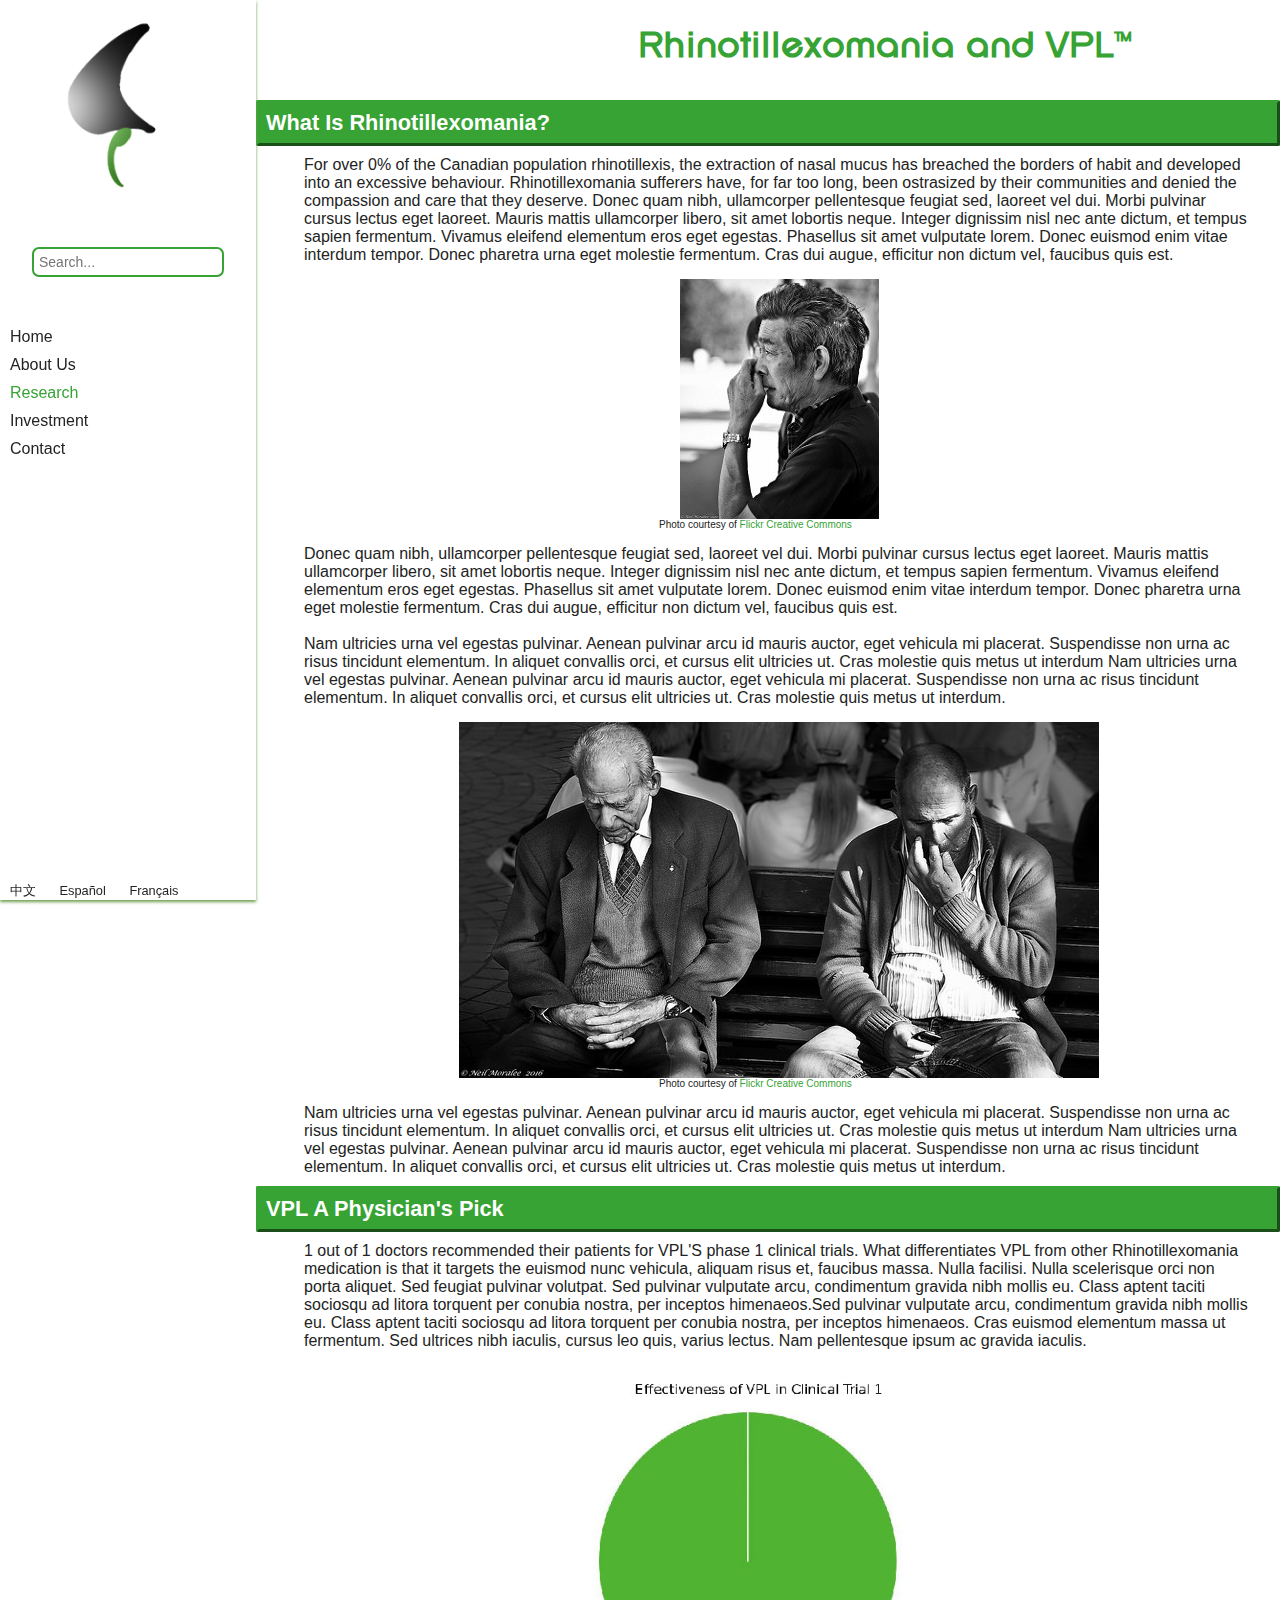
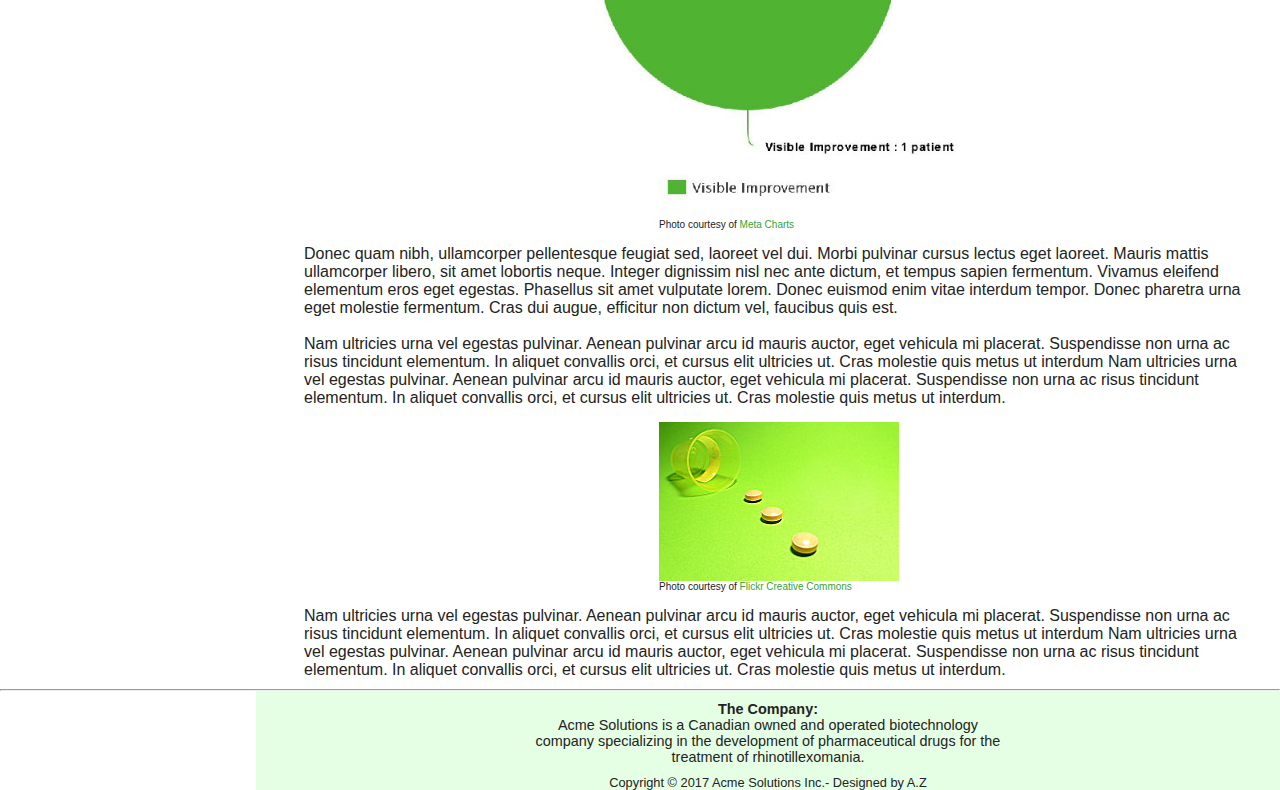
<file: Research/Rhinotillexomania.html>
<!DOCTYPE html>
<html lang="en">
	<head>
		<title>Rhinotillexomania and VPL</title>
		<meta charset="utf-8">
		<link rel="stylesheet" type="text/css" href="../acmeSolutions.css">
		<!--[if IE 9]>
		<script src="http://html5shim.googlecode.com/svn/trunk/html5.js">
		</script>
		<![endif]-->
		<meta name="viewport" content="width=device-width, initial-scale=1.0">
		<link rel="icon" href="../Images/favicon.ico">

	</head>
	<body>
		<nav>
			<a href="../index.html"><img src="../Images/logo.png" alt="logo"></a>
			<form>
				<input type="text" name="siteSearch" id="siteSearch" placeholder="Search...">
			</form>
			<ul>
				<li><a href="../index.html">Home</a></li>
				<li><a href="../about.html">About Us</a></li>
				<li class="dropdown"><a id="active" href="javascript:void(0);">Research</a>
					<ul class="dropLinks">
						<li><a href="publications.html">&#8250; Publications</a></li>
						<li><a href="Rhinotillexomania.html">&#8250; Rhinotillexomania</a></li>
					</ul>
				</li>
				<li class="dropdown"><a href="javascript:void(0);">Investment</a>
					<ul class="dropLinks">
						<li><a href="../Business/proposal.html">&#8250; Offering Memorandum</a></li>
						<li><a href="../Business/apply.html">&#8250; Investment Application</a></li>
					</ul>
				</li>
				<li><a href="contact.html">Contact</a></li>
			</ul>
			<div id="translate">
				<a href="https://en.wikipedia.org/wiki/Chinese_language" lang="zh-Hans">中文</a>
				<a href="https://en.wikipedia.org/wiki/Spanish_language" lang="es">Español</a>
				<a href="https://en.wikipedia.org/wiki/French_language" lang="fr">Français</a>
			</div>
		</nav>
		<header>
			<h1 id="other">Rhinotillexomania and VPL&#8482;</h1>
		</header>
			<main>
				<h2>What Is Rhinotillexomania?</h2>
				<div class="content">
					For over 0% of the Canadian population rhinotillexis, the extraction of nasal mucus has breached the borders of habit and developed into an excessive behaviour. Rhinotillexomania sufferers
					have, for far too long, been ostrasized by their communities and denied the compassion and care that they deserve.
					Donec quam nibh, ullamcorper pellentesque feugiat sed, laoreet vel dui. Morbi pulvinar cursus lectus eget laoreet. Mauris mattis ullamcorper
					libero, sit amet lobortis neque. Integer dignissim nisl nec ante dictum, et tempus sapien fermentum. Vivamus eleifend elementum eros eget
					egestas. Phasellus sit amet vulputate lorem. Donec euismod enim vitae interdum tempor. Donec pharetra urna eget molestie fermentum. Cras dui
					augue, efficitur non dictum vel, faucibus quis est. <br>
					<img src="../Images/Rhino/man.jpg" alt="man nose">
					<div id= "cite">
						Photo courtesy of <span><a href="https://www.flickr.com/creativecommons">Flickr Creative Commons</a></span>
					</div>
					Donec quam nibh, ullamcorper pellentesque feugiat sed, laoreet vel dui. Morbi pulvinar cursus lectus eget laoreet. Mauris mattis ullamcorper
					libero, sit amet lobortis neque. Integer dignissim nisl nec ante dictum, et tempus sapien fermentum. Vivamus eleifend elementum eros eget
					egestas. Phasellus sit amet vulputate lorem. Donec euismod enim vitae interdum tempor. Donec pharetra urna eget molestie fermentum. Cras dui
					augue, efficitur non dictum vel, faucibus quis est.<br><br>
					Nam ultricies urna vel egestas pulvinar. Aenean pulvinar arcu id mauris auctor, eget vehicula mi placerat. Suspendisse non urna ac risus tincidunt 
					elementum. In aliquet convallis orci, et cursus elit ultricies ut. Cras molestie quis metus ut interdum Nam ultricies urna vel egestas pulvinar. Aenean pulvinar arcu id mauris auctor, eget vehicula mi placerat. 
					Suspendisse	non urna ac risus tincidunt elementum. In aliquet convallis orci, et cursus elit ultricies ut. Cras molestie quis metus ut interdum.<br>
					<img src="../Images/Rhino/men.jpg" alt="men nose">
					<div id= "cite2">
						Photo courtesy of <span><a href="https://www.flickr.com/creativecommons">Flickr Creative Commons</a></span>
					</div>				
					Nam ultricies urna vel egestas pulvinar. Aenean pulvinar arcu id mauris auctor, eget vehicula mi placerat. Suspendisse non urna ac risus tincidunt 
					elementum. In aliquet convallis orci, et cursus elit ultricies ut. Cras molestie quis metus ut interdum Nam ultricies urna vel egestas pulvinar. Aenean pulvinar arcu id mauris auctor, eget vehicula mi placerat. 
					Suspendisse	non urna ac risus tincidunt elementum. In aliquet convallis orci, et cursus elit ultricies ut. Cras molestie quis metus ut interdum.
				</div>
				<h2>VPL A Physician's Pick</h2>
				<div class="content">
					1 out of 1 doctors recommended their patients for VPL'S phase 1 clinical trials. What differentiates VPL from other Rhinotillexomania medication
					is that it targets the euismod nunc vehicula, aliquam risus et, faucibus massa. Nulla facilisi. Nulla scelerisque orci non porta aliquet. Sed 
					feugiat pulvinar volutpat. Sed pulvinar vulputate arcu, condimentum gravida nibh mollis eu. Class aptent taciti sociosqu ad litora torquent per 
					conubia nostra, per inceptos himenaeos.Sed pulvinar vulputate arcu, condimentum gravida nibh mollis eu. Class aptent taciti sociosqu ad litora torquent per 
					conubia nostra, per inceptos himenaeos.  Cras euismod elementum massa ut fermentum. Sed ultrices nibh iaculis, cursus leo quis, varius lectus. Nam pellentesque 
					ipsum ac gravida iaculis.<br>
					<img src="../Images/Rhino/chart.jpeg" alt="pie chart" width= "400" height="400">
					<div id= "cite3">
						Photo courtesy of <span><a href="https://www.meta-chart.com">Meta Charts</a></span>
					</div>
					Donec quam nibh, ullamcorper pellentesque feugiat sed, laoreet vel dui. Morbi pulvinar cursus lectus eget laoreet. Mauris mattis ullamcorper
					libero, sit amet lobortis neque. Integer dignissim nisl nec ante dictum, et tempus sapien fermentum. Vivamus eleifend elementum eros eget
					egestas. Phasellus sit amet vulputate lorem. Donec euismod enim vitae interdum tempor. Donec pharetra urna eget molestie fermentum. Cras dui
					augue, efficitur non dictum vel, faucibus quis est.<br><br>
					Nam ultricies urna vel egestas pulvinar. Aenean pulvinar arcu id mauris auctor, eget vehicula mi placerat. Suspendisse non urna ac risus tincidunt 
					elementum. In aliquet convallis orci, et cursus elit ultricies ut. Cras molestie quis metus ut interdum Nam ultricies urna vel egestas pulvinar. Aenean pulvinar arcu id mauris auctor, eget vehicula mi placerat. 
					Suspendisse	non urna ac risus tincidunt elementum. In aliquet convallis orci, et cursus elit ultricies ut. Cras molestie quis metus ut interdum.<br>
					<img src="../Images/Rhino/meds.jpg" alt="meds">
					<div id= "cite4">
						Photo courtesy of <span><a href="https://www.flickr.com/creativecommons">Flickr Creative Commons</a></span>
					</div>				
					Nam ultricies urna vel egestas pulvinar. Aenean pulvinar arcu id mauris auctor, eget vehicula mi placerat. Suspendisse non urna ac risus tincidunt 
					elementum. In aliquet convallis orci, et cursus elit ultricies ut. Cras molestie quis metus ut interdum Nam ultricies urna vel egestas pulvinar. Aenean pulvinar arcu id mauris auctor, eget vehicula mi placerat. 
					Suspendisse	non urna ac risus tincidunt elementum. In aliquet convallis orci, et cursus elit ultricies ut. Cras molestie quis metus ut interdum.
				
				</div>
			</main>
			<hr>
			<footer>
				<div id="blurb">
					<strong>The Company:</strong><br>
					Acme Solutions is a Canadian owned and operated biotechnology company 
					specializing in the development of pharmaceutical drugs
					for the treatment of rhinotillexomania.
					<br>
				</div>
				<div id="copy">Copyright &copy; 2017 Acme Solutions Inc.- Designed by <span id="me">A.Z</span></div>
			</footer>
	</body>
</html>
</file>
<file: acmeSolutions.css>
* { 
	box-sizing: border-box;
	padding: 0;
	margin:0;
}
@font-face {
	font-family: Republic;
    src: url(Fonts/NewRepublic/TrueType/SFNewRepublic.ttf);
	format("truetype");
}
nav, main, header, footer{
		display:block;
		color: #222322;
}
body { 
    font-family: Verdana,Geneva,sans-serif;
	background-color: #ffffff;
	width: 100%;
}
/*Start of Navigation*/
nav { 
	background-color: #ffffff;
	width: 20%;
	height: 100%;
	text-align: left; 
	font-size: 1em;
	float:left;
	position: fixed;
	box-shadow: 0px 2px 3px #6f9e4f;
	min-width:78px;
}
nav a { 
	text-decoration: none;
	padding: 10px;
	transition: 0.3s;
}
nav ul { list-style-type: none;
		padding-left: 0px;
		position: relative;
		margin-top: 0%;
}
nav a:link{
	color: #222322;
}
nav a:visited{
	color: #222322;
}
nav a:hover{
	color: #36a334;
}
#active {
	color: #36a334;
}
nav li{
	padding: 5px 0;
}
nav img{
	display:block;
	margin: auto;
	width: 70%;
}

#siteSearch {
	border: 2px solid #36a334;
    border-radius:7px;
	font-size: 14px;
	height: 30px;
	width:100%;
	padding: 5px;
}
#translate{
	color: #222322;
	margin-top: 40%;
	font-size: 0.8em;
	position: absolute; 
	bottom: 0;
}
/*Sub menu*/
.dropLinks {
	background-color:#ffffff;
	display: none; 
	width: 250px;
	margin:0;
	z-index: 50;
}
.dropdown:hover .dropLinks {
	display: block;
}
.dropLinks:link{
	color: #222322;
}
.dropLinks li:hover a{
	color: #ffffff;
}
.dropLinks li:hover{
	background-color:#36a334;
}
/*End of Navigation*/

/*Start of Header*/
header { 
	margin-left: auto;
	height:100px;
}
#slogan{
	font-size: 1em;
	color:#222322;
	font-family: Verdana,Geneva,sans-serif;
	font-size: 0.8em;
	position:absolute;
	margin-top: 50px;
	margin-left: 30%;	
	font-weight: bold;
}
#title{
	font-family:Republic;
	color:#36a334;
	font-size:3vw;
	display:inline;
	padding-right: 20px;
	padding-top: 5px;
	position: absolute;
    right: 0;
	margin-right: 10%;
}
/*Header of web pages other than home*/
#other{
	font-family:Republic;
	color:#36a334;
	font-size:3vw;
	display:inline;
	padding-right: 20px;
	padding-top: 25px;
	position: absolute;
    right: 0;
	margin-right: 10%;
}
/*End of Header*/

/*Start of Main*/
main { 
	margin-left: 20%;
	clear: right;
	padding-bottom: 0%;
	height: 100%;
}
#slideShow{
	width: 100%;
	height: 100%;
	display: block;
}
#welcome, #map{
	width: 80%;
	height: auto;
	padding:25%;
	margin-left: auto;
	margin-right: auto;
	display: block;
	font-family:Republic;
	color:#36a334;
	font-size: 40px;
	text-align: center;
	position: relative;
	z-index:13;
}
#slideImage{
	width: 80%;
	height: 30%;
	margin-left: auto;
	margin-right: auto;
	display: block;
}
#next{
	margin-left: 65%;
	margin-top: 20%;
	width:4%;
	position: absolute;
	z-index:15;
	display: block;
}
#description{
	padding: 2px;
	height:auto;
	margin-left: 20%;
	margin-top: 20%;
	width: 40%;
	background-color:#36a334;
	opacity: 0.9;
	border: 2px solid #36a334;
    border-radius: 7px;
	color:#ffffff;
	font-size: 2vw;
	position: absolute;
	z-index:16;
	display: block;
}
/*Start of Awards*/
#awardLogos{
	width: 100%;
	height: auto;
	display: block;
	opacity: 0.4;
}
#awardLogos img{
	display:inline;
	width: 15%;
	min-width: 100px;
	margin: 50px;
}
/*End of Awards*/
/*Start of Contact Us Map*/
#map{
	width: 100%;
	height: auto;
}
/*End of Map*/
h2{
	font-size:1.7vw;
	width: 100%;
	background-color: #36a334;
	color: #ffffff;
	padding: 7px;
	border: outset #36a334;
	border-radius: 2px;
}
.contactIcon a {
	text-decoration: none;
	color:#36a334;
}
/*Phone number properties*/
#mobile{ 
	display: none;	
}
/*Icons*/
.contactIcon{
	padding:10px;
	padding-left: 2em;
}
.contactIcon img{
	padding-right:10px;
}
/*Contact and Application Forms*/
form { 
	padding: 2em;
}
input { 
	display: block;
	margin-bottom: 1em;
	padding: 0.6em;
	width: auto;
}
textarea { 
	display: block;
	margin-bottom: 1em;
	padding: 0.6em;
}
#Submit, #Reset { 
	margin-top: 10px;
	display: inline;
	width: 8%;
	min-width: 50px;
	padding: 4px;
	background-color: #36a334;
	border-radius: 7px;
	color: #ffffff;
	border-color:#36a334;
}
.content {
	padding: 10px;
	padding-left: 2em;
	margin: 0 1em;
	width: auto;
}
.apply1{
	display: inline;
}
label{
	color: #5b605a;
	margin-bottom: 5px;
}
input{
	display: inline;
}
fieldset{
	padding: 10px;
}
legend {
	font-weight: bold;
}
.refGroup input{
	display: inline;
}
/*Start of Profiles*/
.profile {
	display: inline-block;
	padding:15px;
}
.profile img{
	max-width:250px;
	display: inline;
	padding-bottom: 10px;
	width: 60%;
}
.aboutManag {
	max-width:250px;
	padding-left: 50px;
}
/*Start of Offering Memo*/
.content ul li {
	color:#36a334;
	padding: 5px 0;
}
.content ul li span {
	color:#222322;
}
.content ul{
	margin-top: 5px;
	padding:10px;
}
#request a {
	text-decoration: none;
	color: #36a334;
	font-size:20px;
}
#condition{
font-size: 10px;
color: #36a334;
margin-top: 20px;
}
/*Satrt of Publications*/
.internalNav span{
	display: inline;
	border: ridge;
	border-color:#36a334;
	border-top: none;
	border-left: none;
}
.internalNav span:hover a{
	color:#222322;
}
.internalNav span a{
	text-decoration: none;
	color: #ffffff;
}
h4 {
	color:#36a334;
	text-align: center;

}
h5 {
	text-align: center;
}
.back{
	text-decoration: none;
	color:#36a334;
	font-size: 14px;
}
#fixedTop {
	position: fixed;
    bottom: 0;
    right: 0;
	z-index: 50;
}
#fixedTop img {
	margin:auto;
	width: 100%;
}
#fixedTop {
	min-width:35px;
	width: 4%;
}
/*Images*/
#cite, #cite2, #cite3, #cite4 {
	font-size: 10px;
	width: 240px;
	margin: 0 auto;
	display: block;	
	margin-bottom: 15px;
}
#cite span a, #cite2 span a, #cite3 span a, #cite4 span a {
	color:#36a334;
	text-decoration: none;
}
.content img {
	max-width: 100%;
    height: auto;
	margin: 0 auto;
	display: block;
	margin-top: 15px;
}
/*End of Main*/

/*Start of Footer*/
footer {  
	margin: 0%;
	margin-left: 20%;
	height:100%;
	background-color: #e5ffe5;
	position:relative;
	bottom:0;
}
#blurb{
	padding: 10px 10px;
	font-size: 0.9em;
	width: auto;
	text-align: center;
	max-width: 500px;
	margin: 0 auto;
	display: block;
}
#copy{
	text-align: center;
	font-size: 0.8em;
}
#me:link{
	color: #222322;
}
#me:hover{
	color: #36a334;
}
/*End of Footer*/

/*Tablet Dimensions*/
@media only screen and (max-width:1024px) {
	#title{
		font-size:4vw;
}
/*Header of web pages other than home*/
	#other{
		font-size:5vw;
	}
	nav form{
		display: none;
	}
}
@media only screen and (max-width:770px) {

		#mobile {
			display: inline;	
		}
		.contactIcon #desktop {
			display: none;	
		}
		.content img {
			height: auto;
			margin: 0 auto;
			display: block;

		}
		nav {
			font-size: 0.7em;
		}
		.dropLinks {
			width:170px;
		}
		h2 {
			font-size: 3vw;
			padding-left: 40px;
		}
		#other {
			padding-right:0;
			margin-right:5px;
		}
}
@media only screen and (max-width:510px) {

		#awardLogos img{
			display: block;
			margin: 0 auto;
			margin-top: 10px; 
		}
		#slogan{
			margin-left: 20%;
			text-align: center;
		}
		#other {
			padding-right:0;
			margin-right:0;
		}
		
}
</file>
